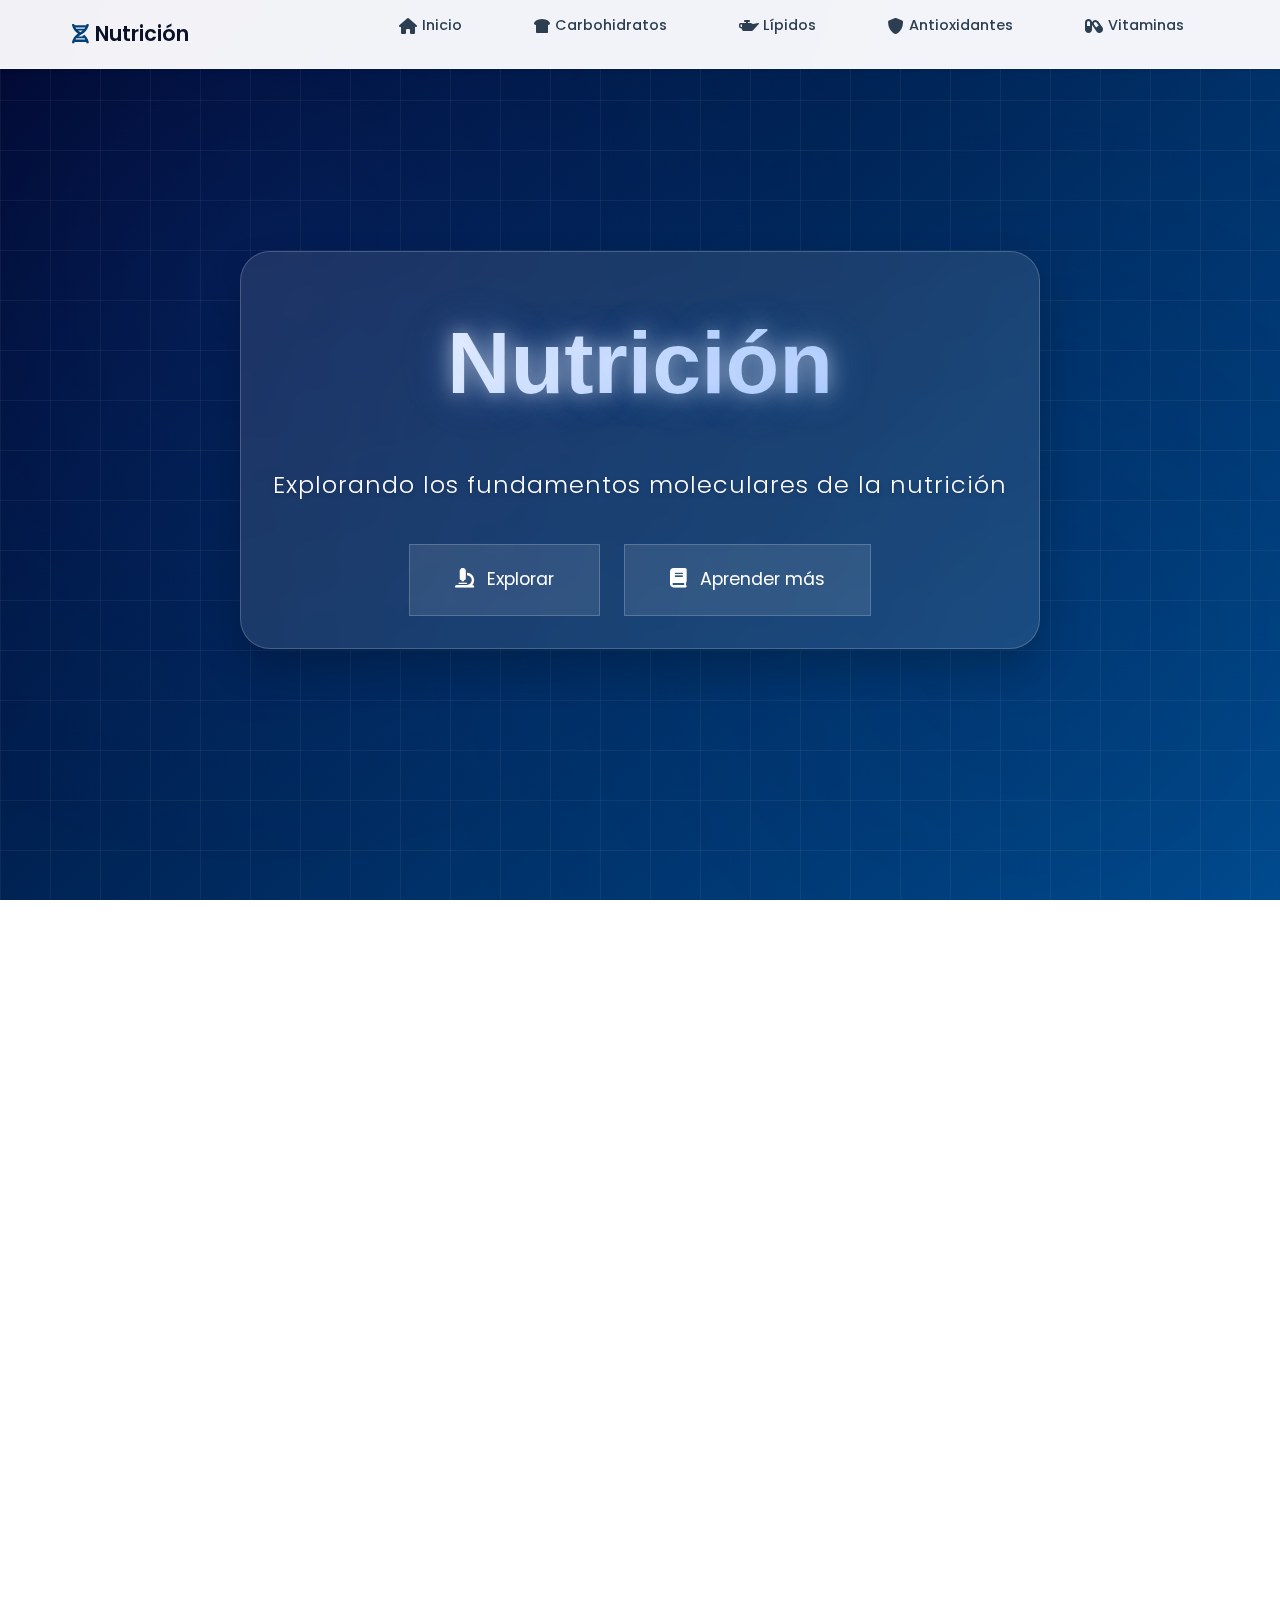
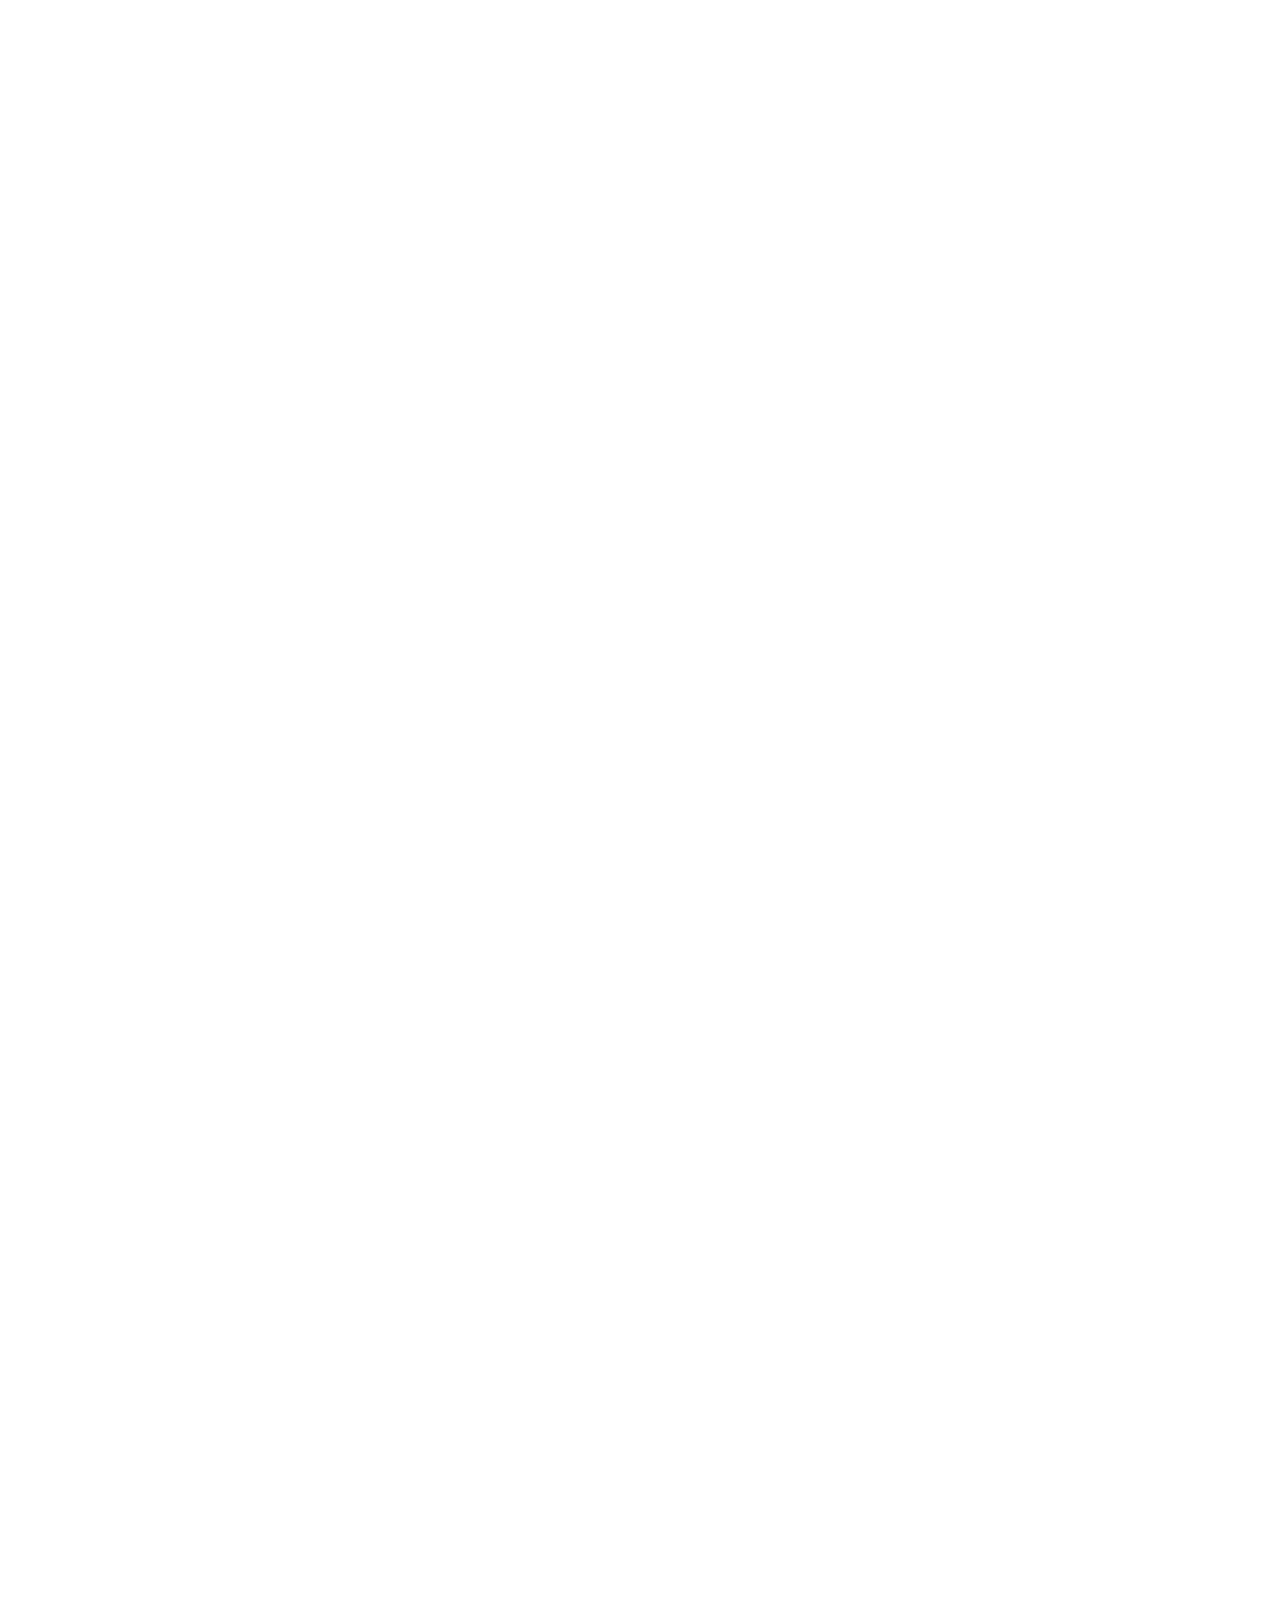
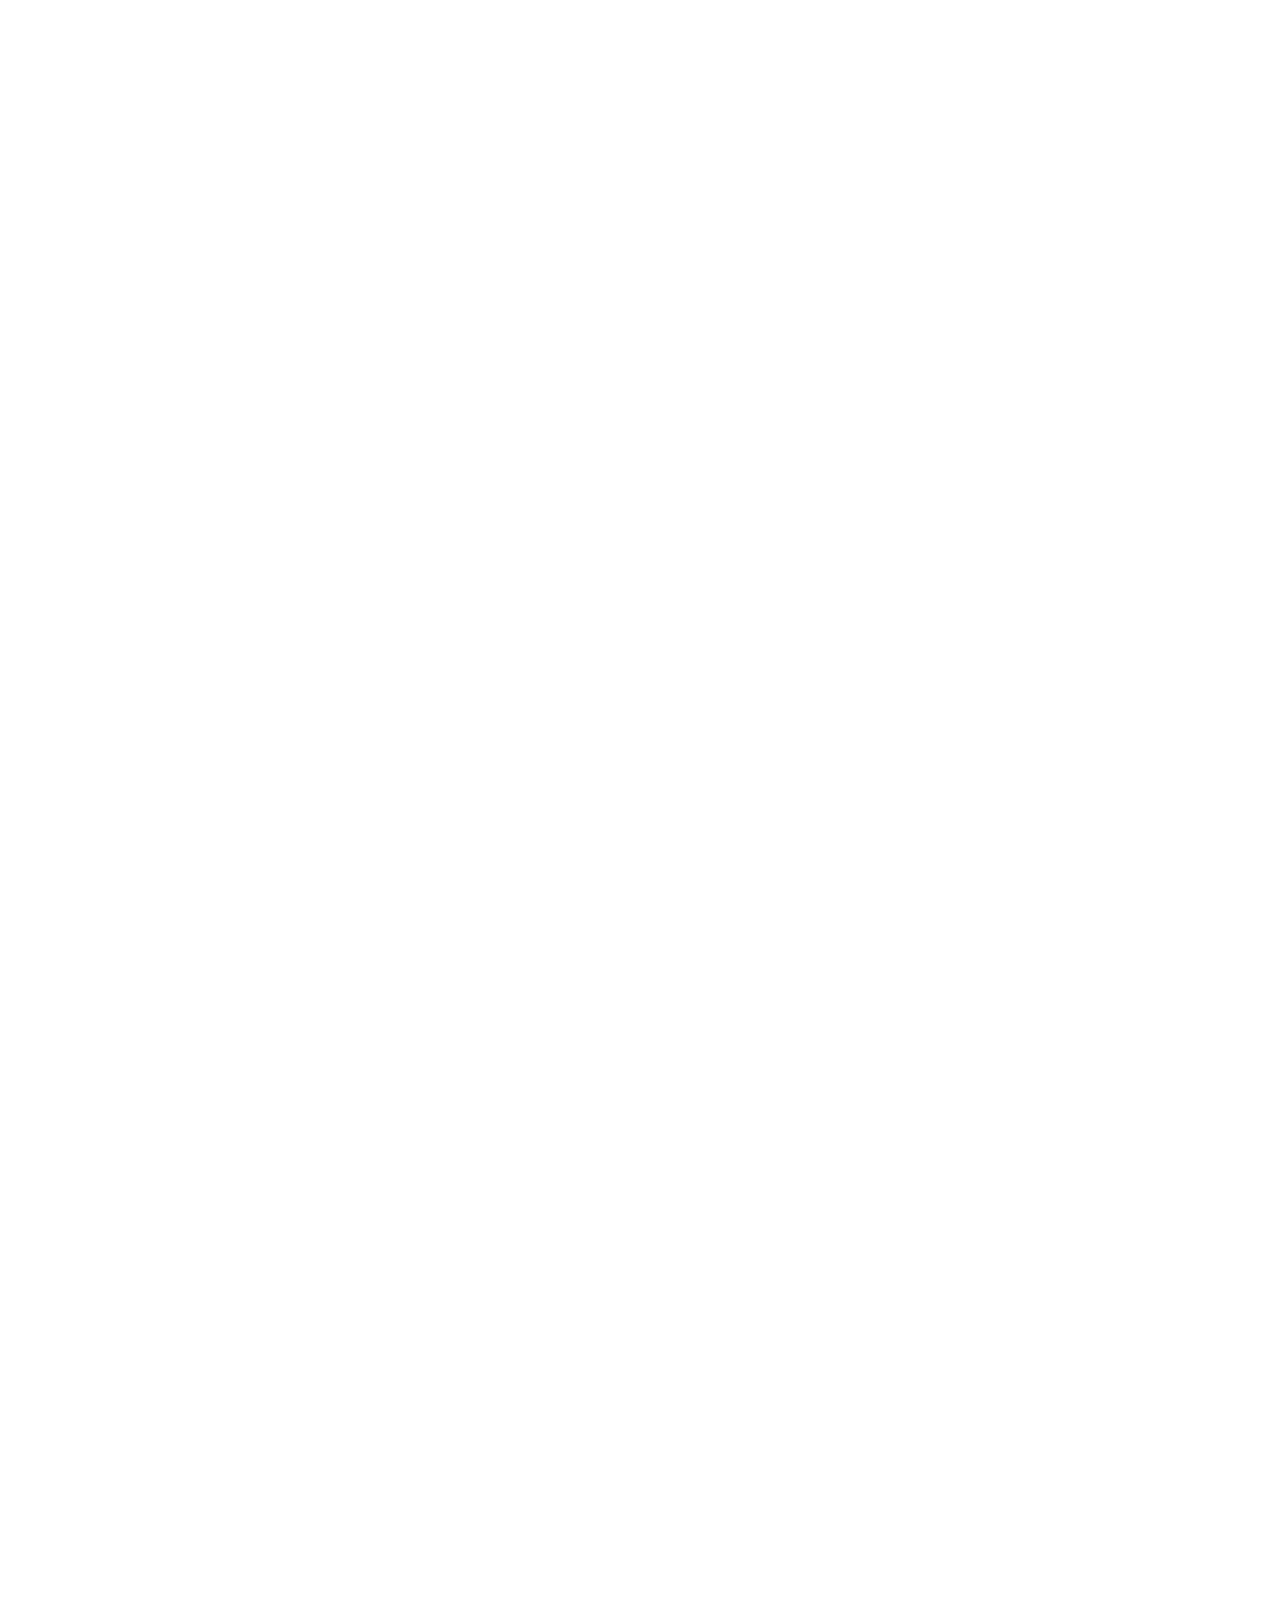
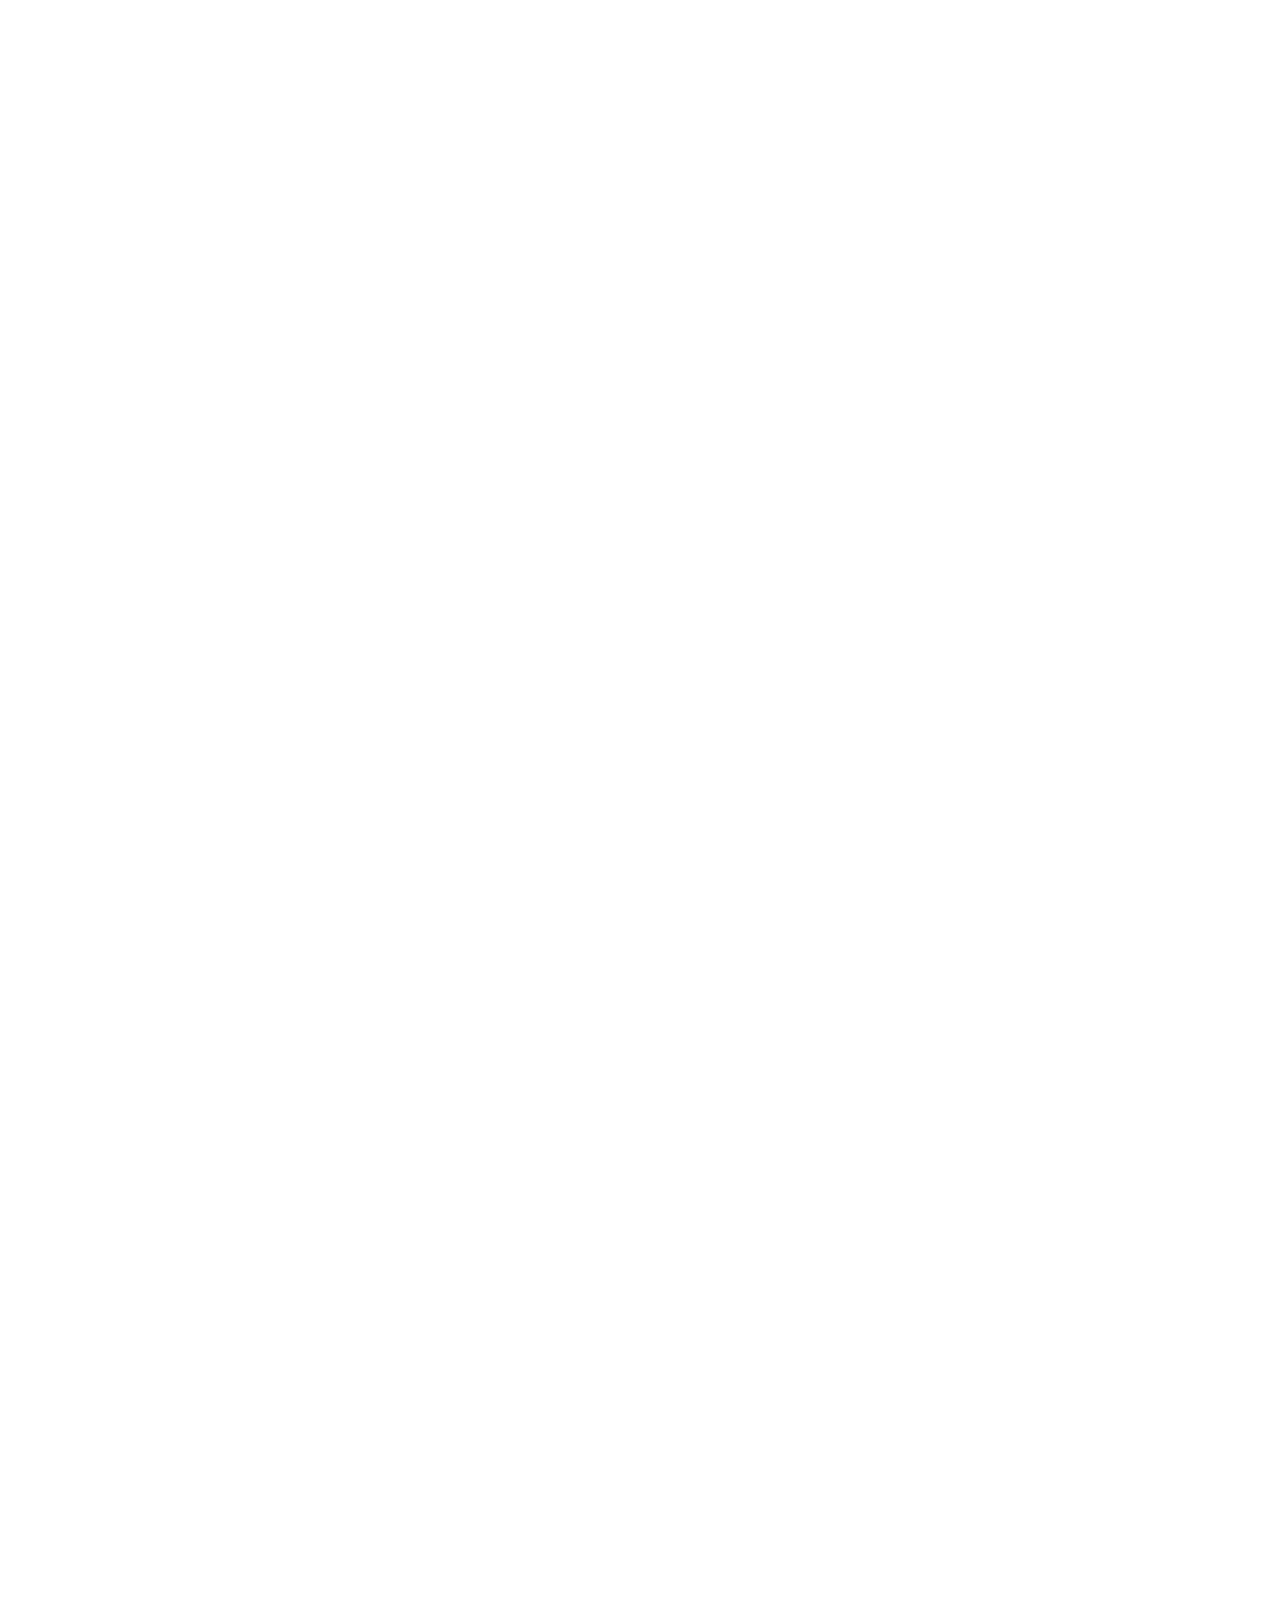
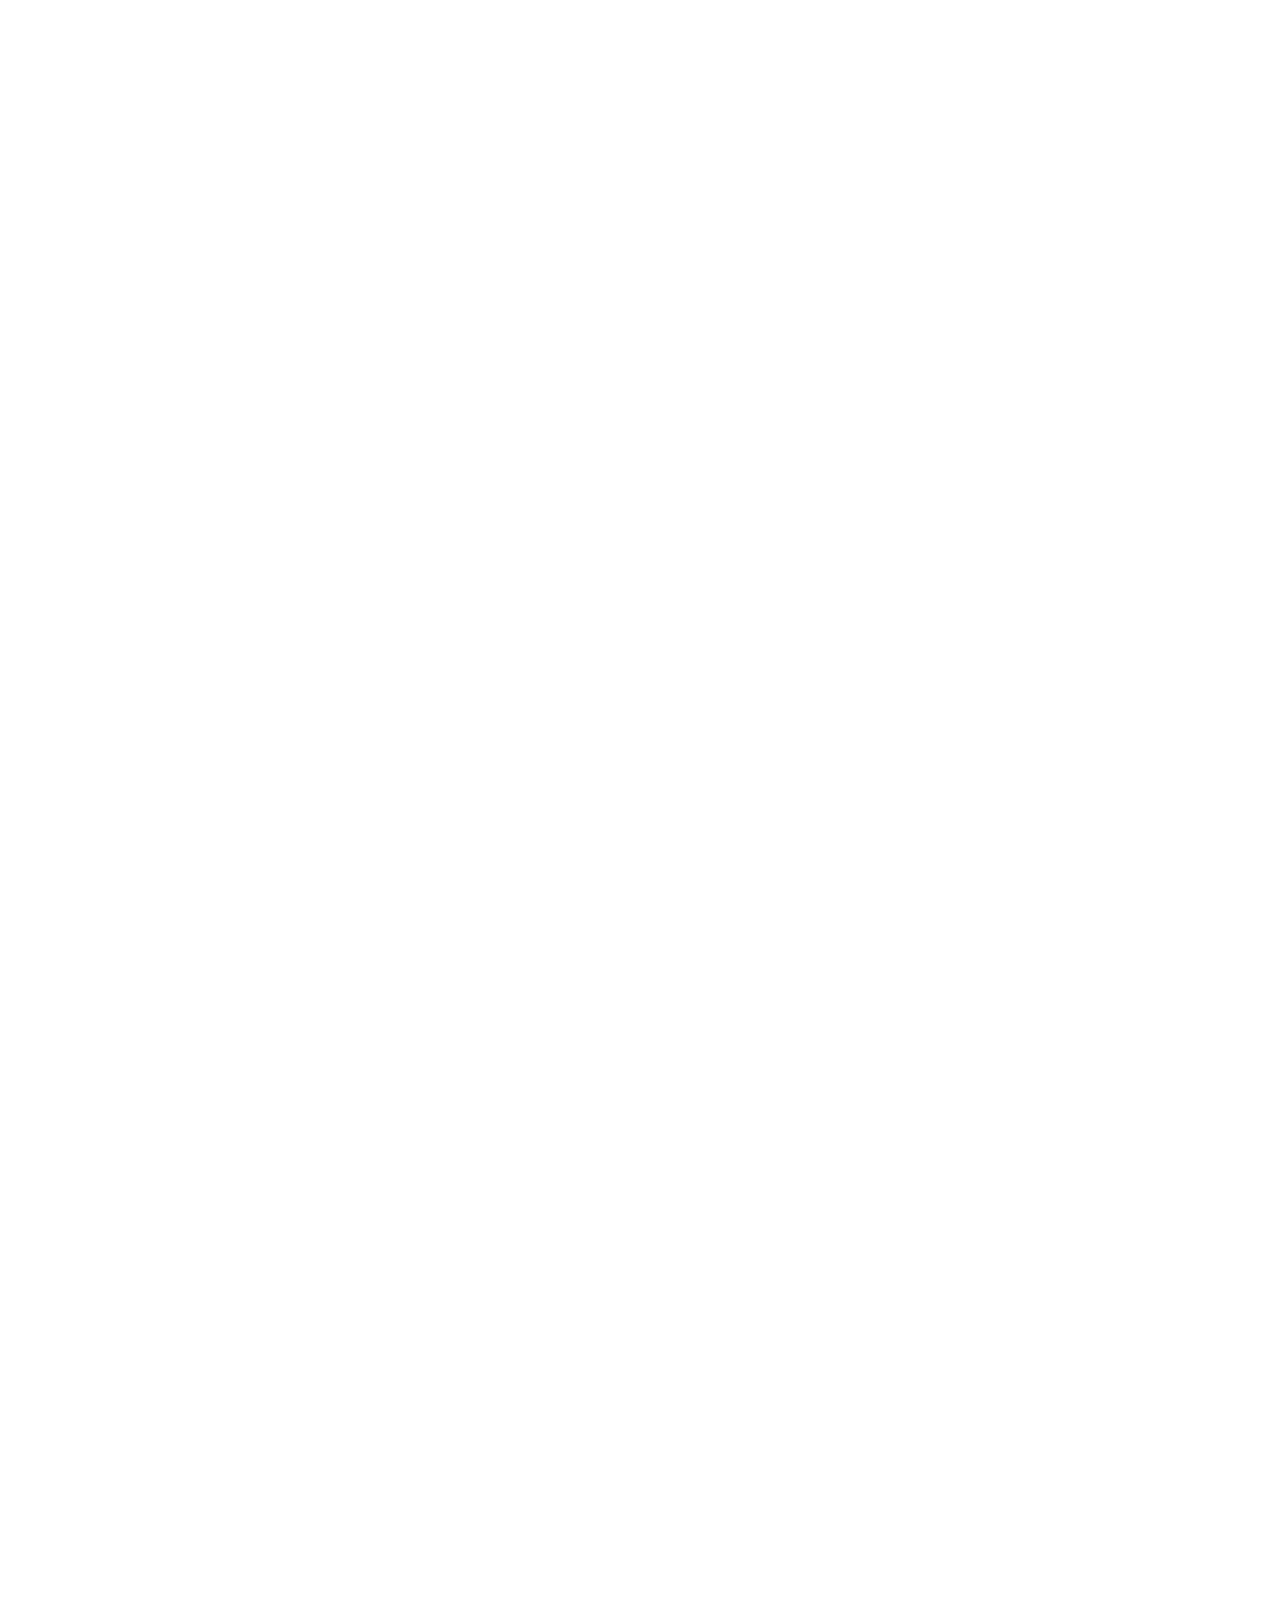
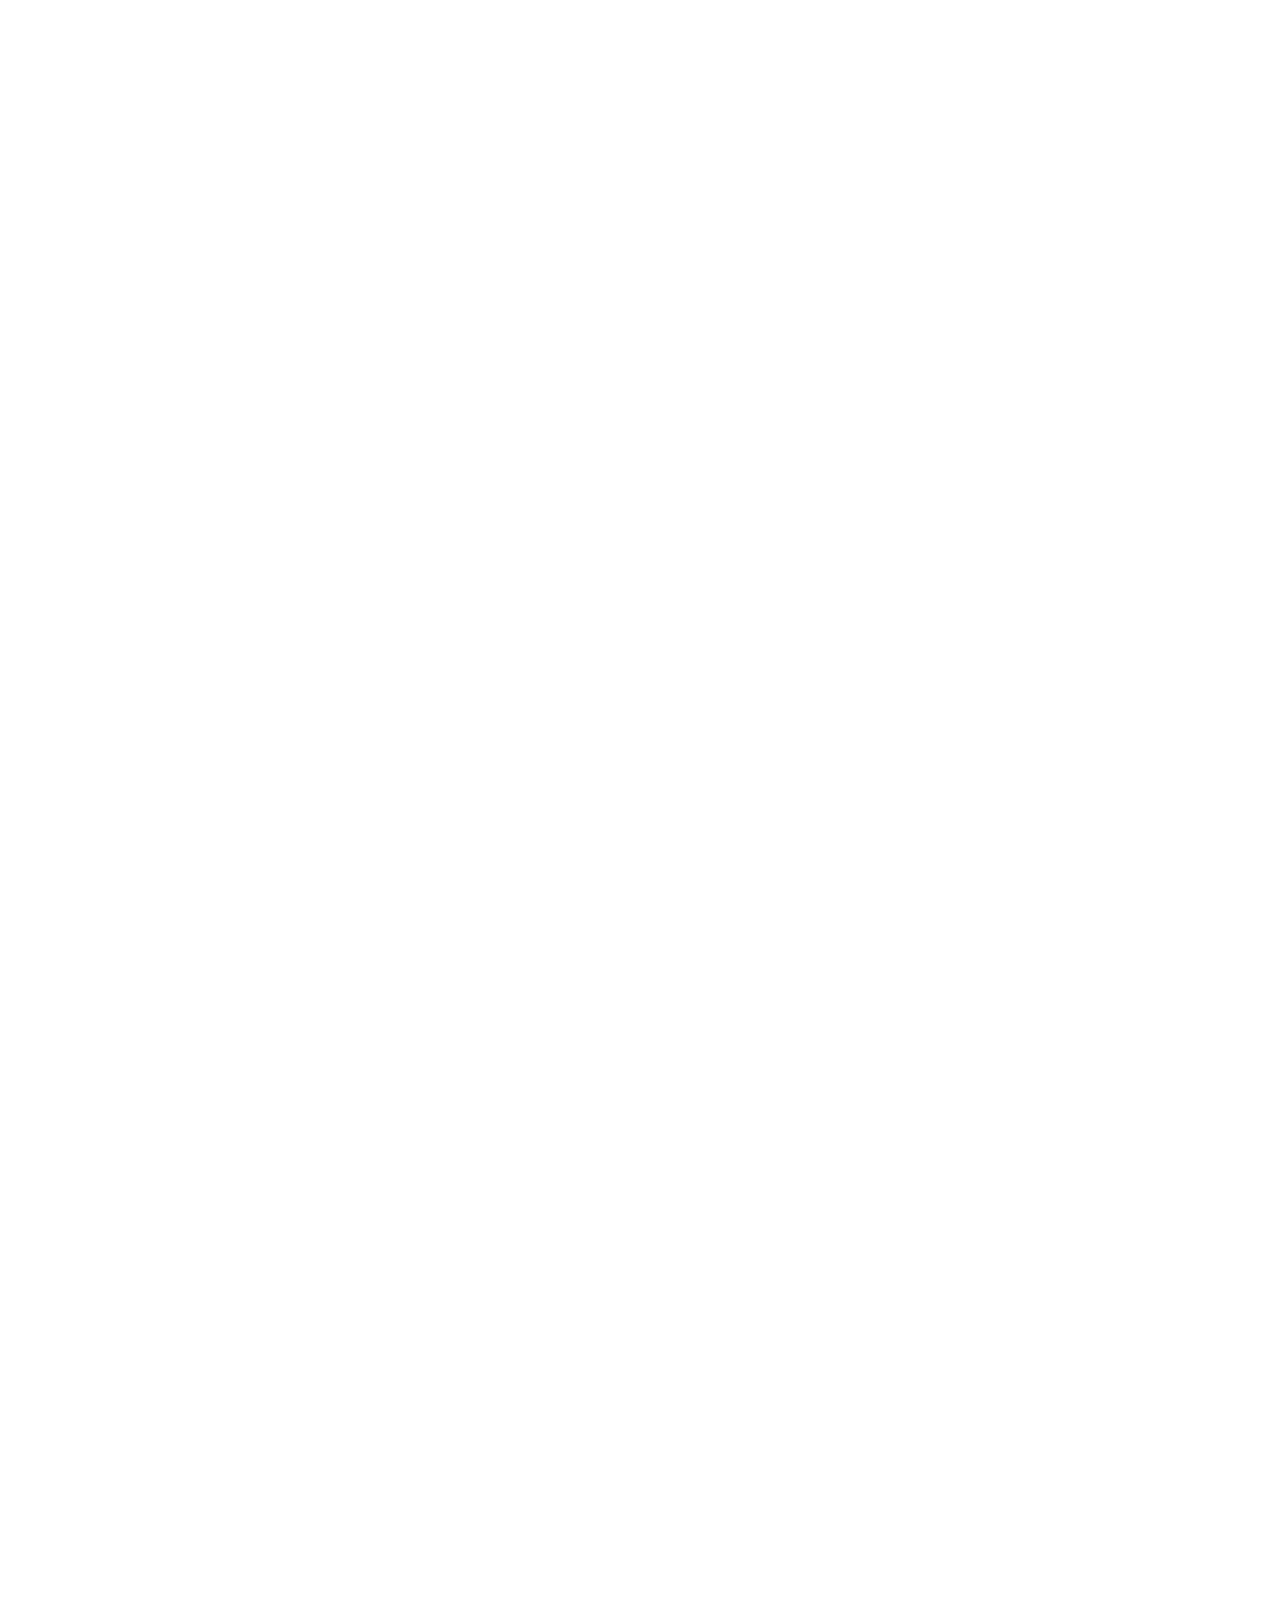
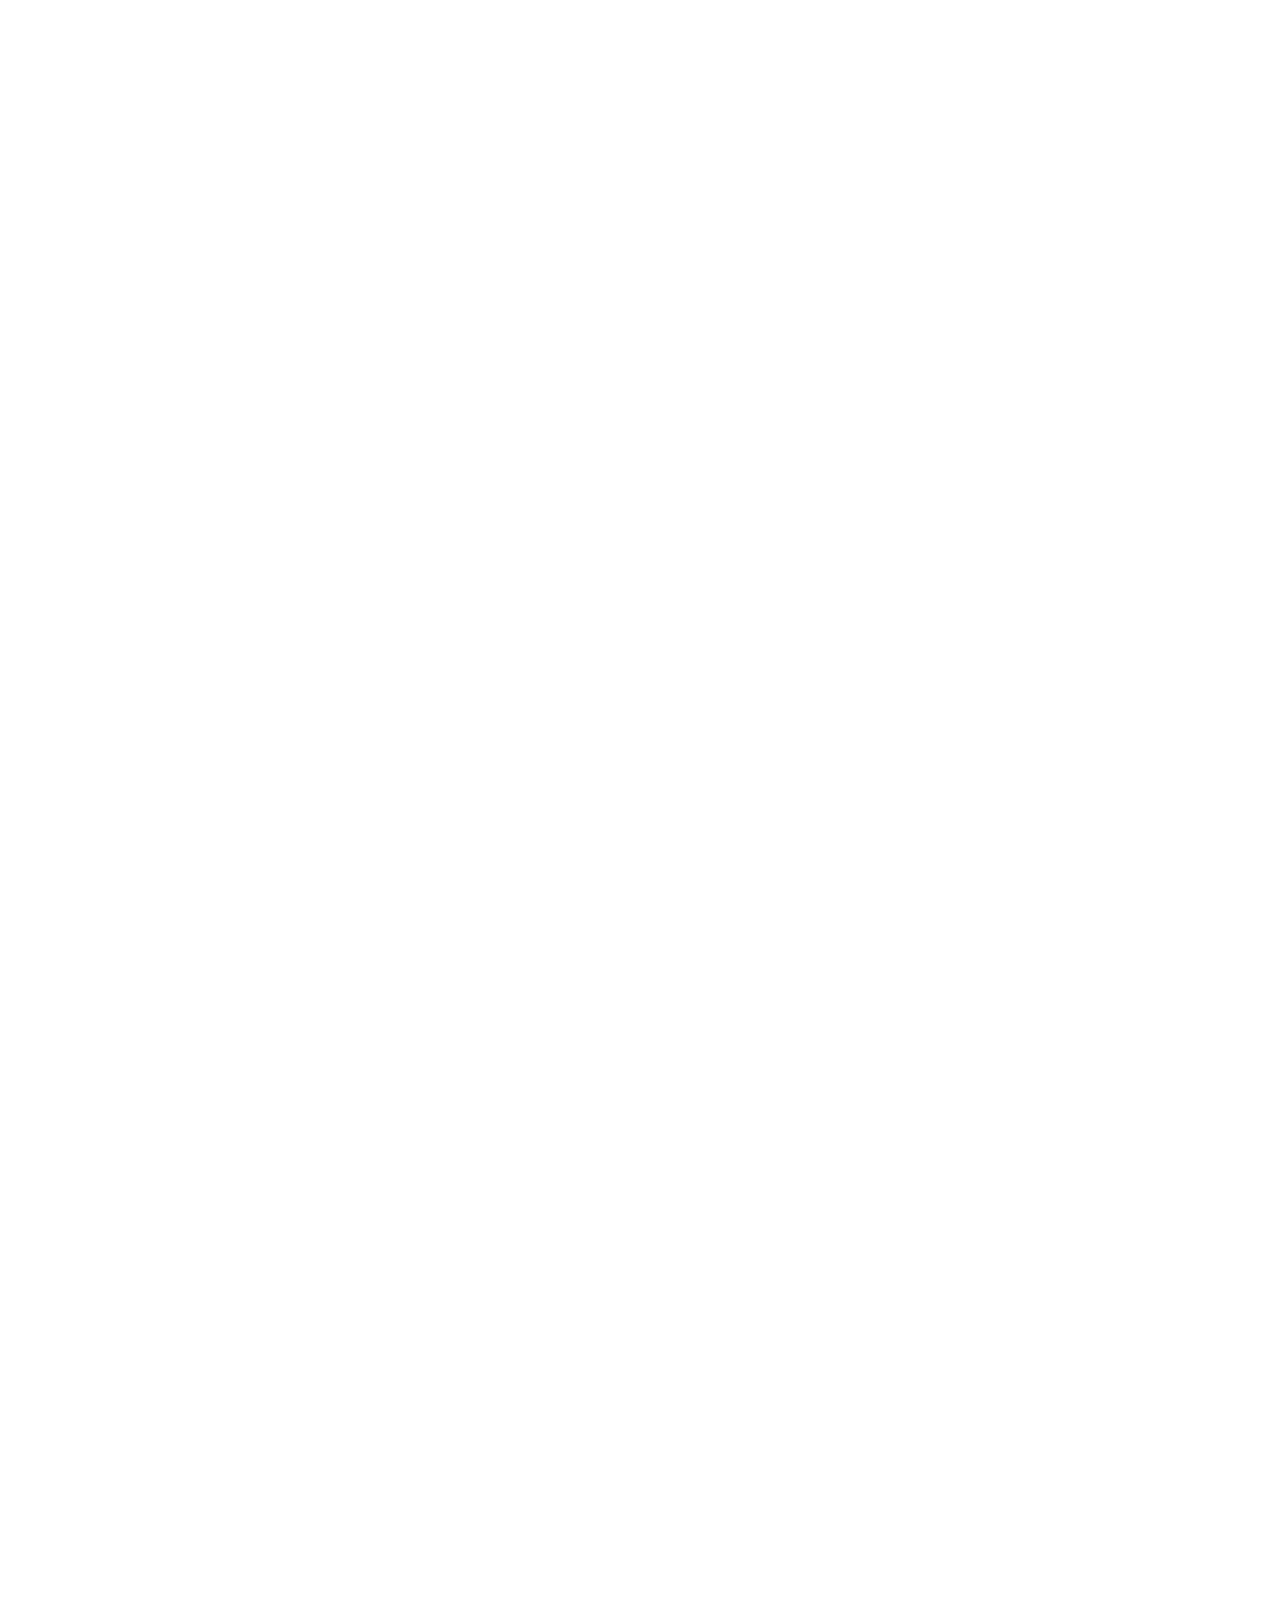
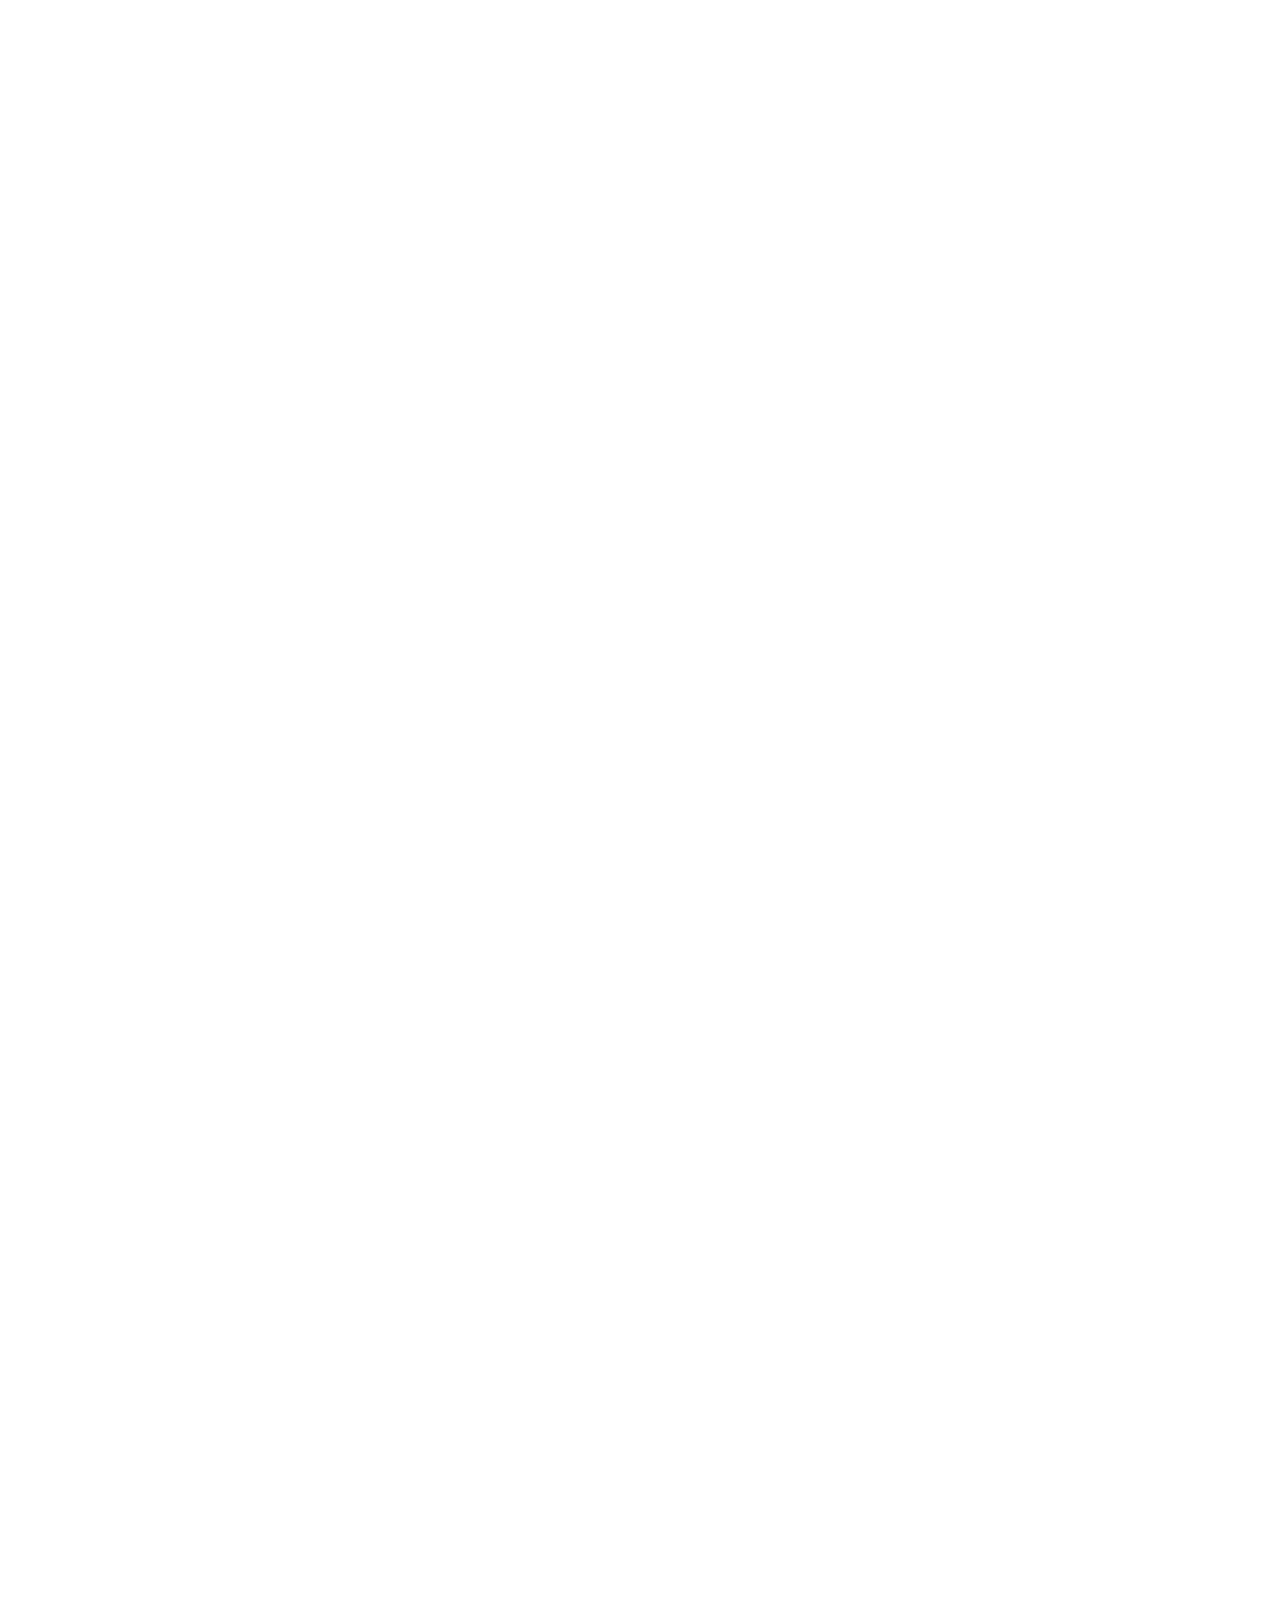
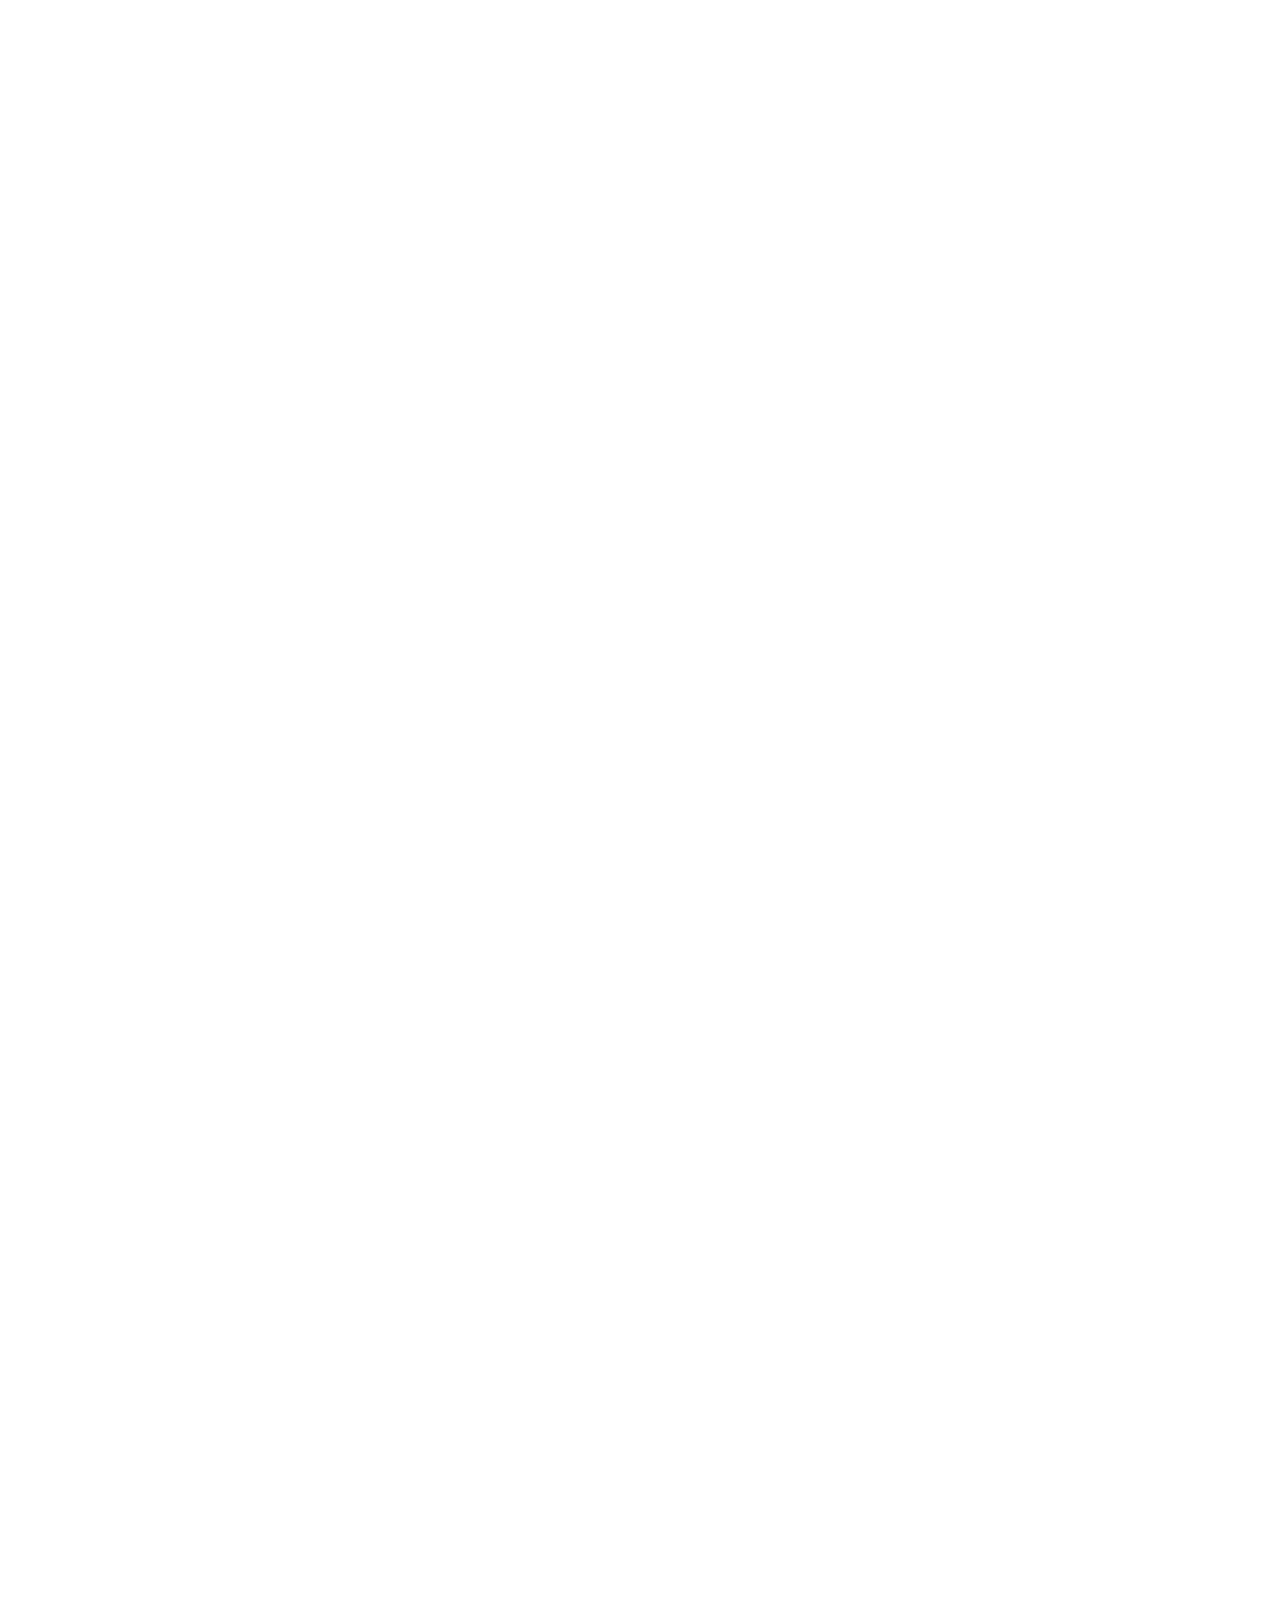
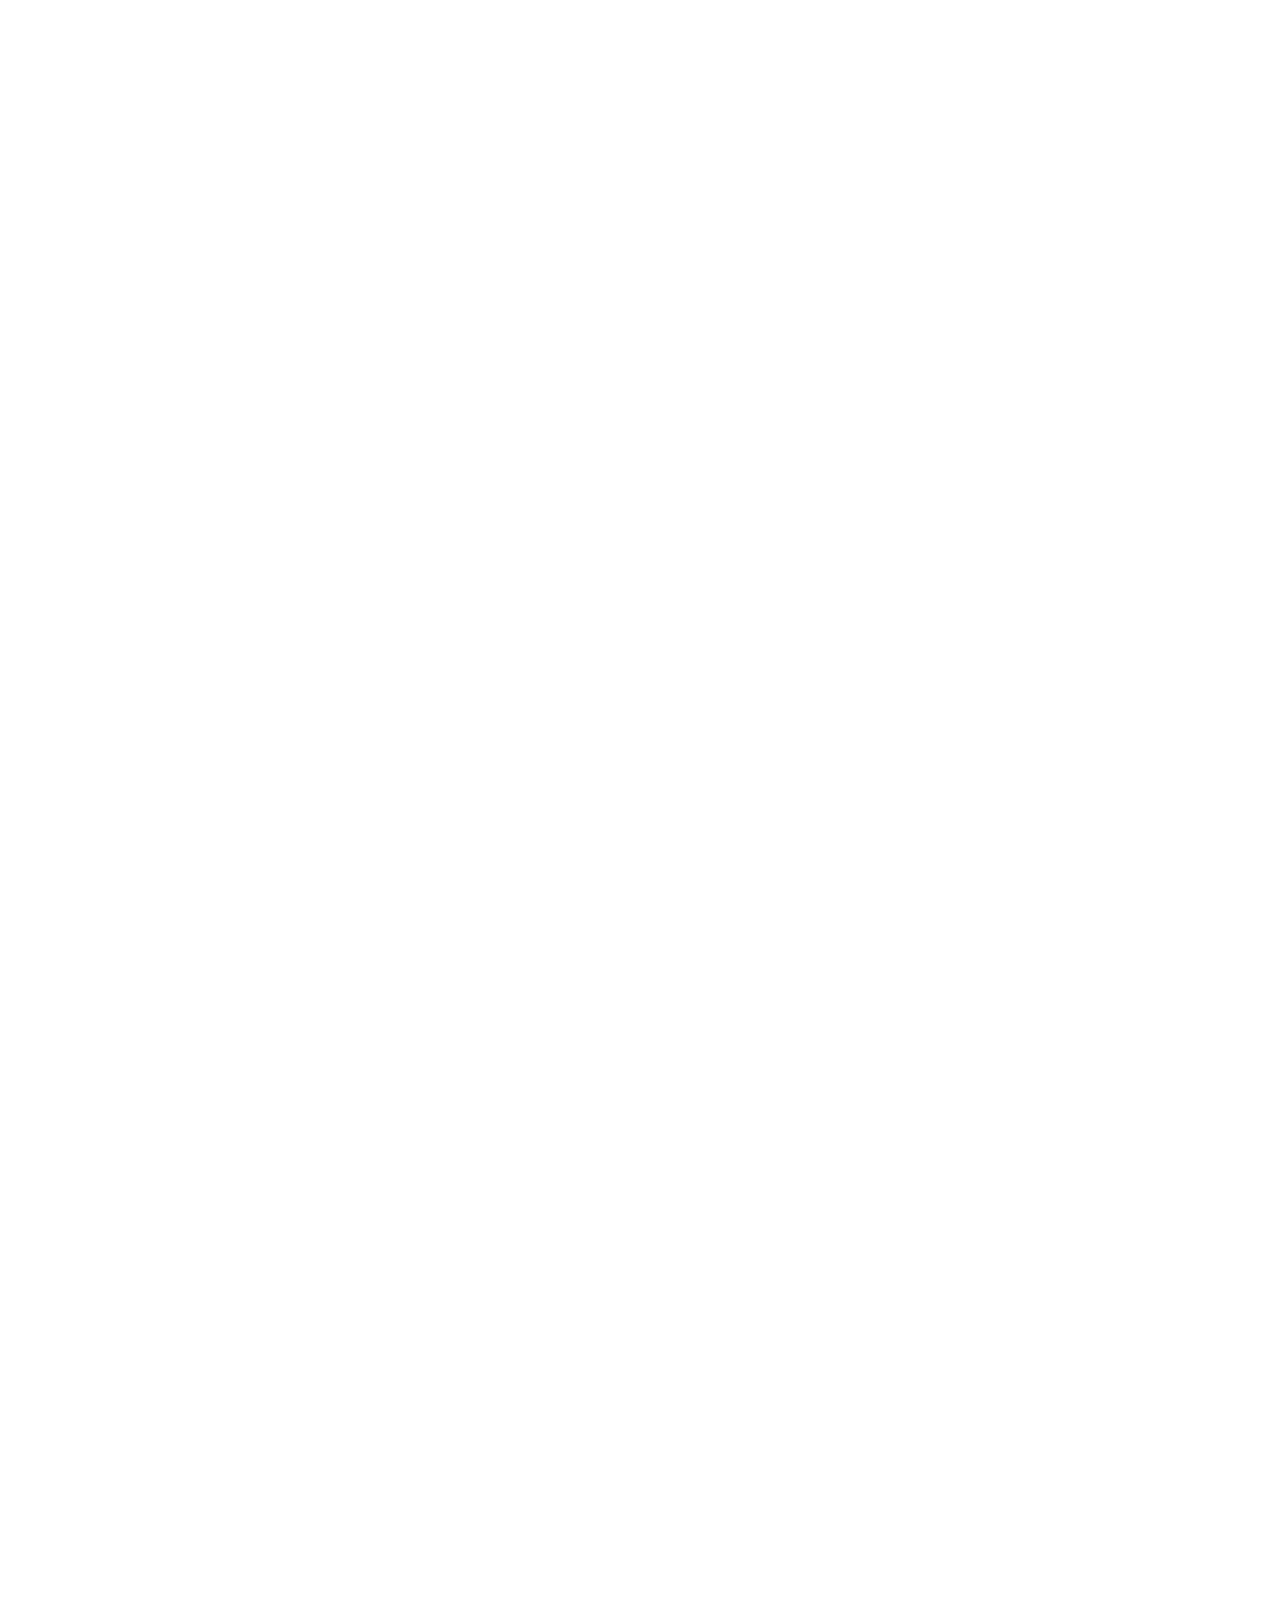
<file: index.html>
<!DOCTYPE html>
<html lang="es">
<head>
    <meta charset="UTF-8">
    <meta name="viewport" content="width=device-width, initial-scale=1.0">
    <title>Nutrición y Metabolismo</title>
    <link rel="stylesheet" href="styles.css">
    <link href="https://fonts.googleapis.com/css2?family=Poppins:wght@300;400;500;600;700&display=swap" rel="stylesheet">
    <link rel="stylesheet" href="https://cdnjs.cloudflare.com/ajax/libs/font-awesome/6.0.0/css/all.min.css">
    <style>
        .footer-content i {
            margin-left: 10px;
            font-size: 20px;
            color: #fff;
            animation: colorChange 3s infinite;
        }

        .fa-github {
            animation-delay: 0s;
        }

        .fa-html5 {
            animation-delay: 1s;
        }

        .fa-css3-alt {
            animation-delay: 2s;
        }

        @keyframes colorChange {
            0% { color: #ffffff; }
            25% { color: #4CAF50; }
            50% { color: #2196F3; }
            75% { color: #f44336; }
            100% { color: #ffffff; }
        }

        .footer-content a {
            text-decoration: none;
        }
    </style>
</head>
<body>
    <nav class="navbar">
        <div class="nav-container">
            <div class="logo">
                <i class="fas fa-dna"></i>
                <span>Nutrición</span>
            </div>
            <ul class="nav-links">
                <li>
                    <a href="#inicio">
                        <i class="fas fa-home"></i>
                        <span>Inicio</span>
                    </a>
                </li>
                <li>
                    <a href="#carbohidratos">
                        <i class="fas fa-bread-slice"></i>
                        <span>Carbohidratos</span>
                    </a>
                </li>
                <li>
                    <a href="#lipidos">
                        <i class="fas fa-oil-can"></i>
                        <span>Lípidos</span>
                    </a>
                </li>
                <li>
                    <a href="#antioxidantes">
                        <i class="fas fa-shield-alt"></i>
                        <span>Antioxidantes</span>
                    </a>
                </li>
                <li>
                    <a href="#vitaminas">
                        <i class="fas fa-capsules"></i>
                        <span>Vitaminas</span>
                    </a>
                </li>
            </ul>
            <div class="nav-toggle">
                <i class="fas fa-bars"></i>
            </div>
        </div>
    </nav>
   

    <header id="inicio" class="hero-section">
        <div class="hero-content">
            <h1 class="neon-title">Nutrición</h1>
            <p class="hero-subtitle">Explorando los fundamentos moleculares de la nutrición</p>
            <div class="hero-buttons">
                <a href="#carbohidratos" class="btn btn-primary">
                    <i class="fas fa-microscope"></i>
                    Explorar
                </a>
                <a href="#contacto" class="btn btn-secondary">
                    <i class="fas fa-book"></i>
                    Aprender más
                </a>
            </div>
        </div>
        <div class="hero-overlay"></div>
    </header>

  
        <section id="bioquimica" class="nutrient-section">
            <h2>Bioquímica de los Alimentos</h2>
            <h1> Introducción </h1> 
            <p>Desde 1973 han tenido lugar numerosos avances tanto técnicos como científicos en los aspectos que se cubren en la tecnología de los alimentos y la química. Durante este tiempo se enriquecieron muchos conceptos clásicos, mientras que surgieron otros. Nacieron los alimentos funcionales, los prebióticos y los probióticos. Se identificaron y aislaron nuevos componentes de los distintos productos de origen vegetal y animal. Algunos estudios sobre toxicidad se revocaron y fueron reemplazados por otros con procedimientos más confiables.

                Se generalizó la producción y aplicación de un mayor número de enzimas comerciales. Se establecieron nuevas recomendaciones para una dieta más saludable. Los diversos métodos de análisis instrumental, cualitativo y cuantitativo se han perfeccionado, y ahora se cuenta con mayor sensibilidad y certeza de los resultados. </p>

        </section>
    

    <section id="carbohidratos" class="nutrient-section">
        <div class="info-card">
            <h3> Carbohidratos</h3>
            <div class="biochem-detail">
                <p>
                    Los carbohidratos entran en la clasificación de macronutrientes, es decir, que
                    nuestro cuerpo no puede producirlos por cuenta propia y debemos obtenerlos
                    mediante una dieta alimentaria, como macronutriente los carbohidratos figuran
                    como una de las principales fuentes que tiene el cuerpo humano para generar
                    calorías o energía, necesarias para llevar a cabo tanto actividades físicas como
                    algunas funciones corporales Principalmente existen tres tipos de carbohidratos que básicamente se
                    dividen entre carbohidratos simples y carbohidratos complejos, y actúan en
                    función de su estructura química, estos son :  </p>
                <ul>
                    <li><strong>Monosacáridos:</strong> Azúcares simples que no pueden descomponerse en moléculas más pequeñas. <a href="bioquimica.html#monosacáridos" class="more-info">Ver más información →</a></li>
                    <li><strong>Disacáridos:</strong> Formados por la unión de dos monosacáridos mediante enlaces glucosídicos. <a href="bioquimica.html#disacáridos" class="more-info">Ver más información →</a></li>
                    <li><strong>Polisacáridos:</strong> Moléculas complejas compuestas por largas cadenas de monosacáridos. <a href="bioquimica.html#polisacáridos" class="more-info">Ver más información →</a></li>
                </ul>
            </div>









                <div class="health-implications">
                    <h4>Implicaciones en la Salud</h4>
                    <ul>
                        <li><strong>Control Glucémico:</strong>
                            <ul>
                                <li>Índice glucémico</li>
                                <li>Carga glucémica</li>
                                <li>Respuesta insulínica</li>
                            </ul>
                        </li>
                        <li><strong>Patologías Relacionadas:</strong>
                            <ul>
                                <li>Diabetes mellitus</li>
                                <li>Intolerancia a la lactosa</li>
                                <li>Enfermedad celíaca</li>
                                <li>Resistencia a la insulina</li>
                            </ul>
                        </li>
                        <li><strong>Recomendaciones Dietéticas:</strong>
                            <ul>
                                <li>Ingesta diaria recomendada: 45-65% del VCT</li>
                                <li>Distribución de comidas</li>
                                <li>Tipos de carbohidratos preferentes</li>
                                <li>Consideraciones especiales:
                                    <ul>
                                        <li>Deportistas</li>
                                        <li>Diabéticos</li>
                                        <li>Embarazadas</li>
                                    </ul>
                                </li>
                            </ul>
                        </li>
                    </ul>
                </div>
            </div>
        </section>

        <section id="lipidos" class="nutrient-section">
            <h2>Lípidos</h2>
            <div class="info-card">
                <p>Los lípidos son un grupo de sustancias insolubles en agua, pero solubles en solventes orgánicos, que incluyen los triglicéridos (comúnmente llamados grasas), fosfolípidos y esteroles.</p>

                <h3>Clasificación de los Lípidos</h3>
                <div class="lipid-classification">
                    <ol>
                        <li><strong>Triglicéridos (grasas y aceites):</strong>
                            <ul>
                                <li>Glicerol</li>
                                <li>Ácidos grasos:
                                    <ul>
                                        <li>Saturados (AGS)</li>
                                        <li>Monoinsaturados (AGM)</li>
                                        <li>Poliinsaturados (AGP):
                                            <ul>
                                                <li>AGP omega-3 (n-3)</li>
                                                <li>AGP omega-6 (n-6)</li>
                                            </ul>
                                        </li>
                                    </ul>
                                </li>
                            </ul>
                        </li>
                        <li><strong>Fosfolípidos</strong> (ej. Lecitina)</li>
                        <li><strong>Esteroles</strong> (ej. Colesterol)</li>
                    </ol>
                </div>

                <div class="lipid-info">
                    <h3>Composición de las Grasas</h3>
                    <p>Las grasas incluyen no sólo las grasas visibles, como la mantequilla, el aceite de oliva o la grasa visible de la carne, sino también las grasas invisibles que contienen la leche, los frutos secos o los pescados. Las grasas son mezclas de triglicéridos, formados por 3 moléculas de ácidos grasos y una de glicerol y las diferencias entre ellas dependen fundamentalmente de su diferente composición en ácidos grasos que, a su vez, se diferencian por el número de átomos de carbono y de dobles enlaces.</p>
                </div>

                <div class="fatty-acids">
                    <h3>Ácidos grasos</h3>
                    <p>Hay tres tipos principales de ácidos grasos:</p>
                    <ol>
                        <li><strong>Ácidos grasos saturados (AGS).</strong> 
                            <p>Sólo tienen enlaces sencillos entre átomos de carbono adyacentes; no contienen dobles enlaces, lo que les confiere una gran estabilidad y la característica de ser sólidos a temperatura ambiente. Los AGS predominan en los alimentos de origen animal, aunque también se encuentran en grandes cantidades en algunos alimentos de origen vegetal como los aceites de coco, palma y palmiste, también llamados aceites tropicales. El ácido esteárico (C18:0) es un ejemplo de AGS.</p>
                        </li>
                        <li><strong>Ácidos grasos poliinsaturados (AGP)</strong>
                            <p>Con dos o más dobles enlaces que pueden reaccionar con el oxígeno del aire aumentando la posibilidad de enranciamiento de la grasa. Los pescados y algunos alimentos de origen vegetal, como los aceites vegetales, líquidos a temperatura ambiente, son especialmente ricos en AGP. El ácido linoleico (C18:2) se encuentra en cantidades apreciables en el aceite de girasol.</p>
                        </li>
                    </ol>
                </div>

                <div class="reference">
                    <p><em>Ángeles Carbajal Azcona. Departamento de Nutrición. Facultad de Farmacia. Universidad Complutense de Madrid</em></p>
                    <p><a href="https://www.ucm.es/nutricioncarbajal/" target="_blank">https://www.ucm.es/nutricioncarbajal/</a></p>
                </div>
            </div>
        </section>

        <section id="antioxidantes" class="nutrient-section">
            <h2>Antioxidantes </h2>
            <div class="info-card">
                <h3>Mecanismos Moleculares y Sistemas de Protección</h3>

                <div class="biochem-detail">
                    <h4>1. Regulación Transcripcional Antioxidante</h4>
                    <ul>
                        <li><strong>Vía Nrf2-Keap1:</strong>
                            <ul>
                                <li>Estructura y función:
                                    <ul>
                                        <li>Nrf2: Factor de transcripción básico-leucina</li>
                                        <li>Keap1: Proteína represora con sensores redox</li>
                                        <li>Dominios funcionales de Nrf2:
                                            <ul>
                                                <li>Neh1: Unión al ADN</li>
                                                <li>Neh2: Interacción con Keap1</li>
                                                <li>Neh3-5: Activación transcripcional</li>
                                            </ul>
                                        </li>
                                    </ul>
                                </li>
                                <li>Mecanismo de activación:
                                    <ul>
                                        <li>Estado basal: Degradación proteasomal de Nrf2</li>
                                        <li>Estrés oxidativo:
                                            <ul>
                                                <li>Modificación de cisteínas en Keap1</li>
                                                <li>Estabilización de Nrf2</li>
                                                <li>Translocación nuclear</li>
                                                <li>Heterodimerización con proteínas Maf</li>
                                            </ul>
                                        </li>
                                    </ul>
                                </li>
                                <li>Genes diana:
                                    <ul>
                                        <li>Enzimas de fase II:
                                            <ul>
                                                <li>NQO1 (NAD(P)H quinona oxidorreductasa 1)</li>
                                                <li>GST (Glutatión S-transferasa)</li>
                                                <li>UGT (UDP-glucuronosiltransferasa)</li>
                                            </ul>
                                        </li>
                                        <li>Enzimas antioxidantes:
                                            <ul>
                                                <li>HO-1 (Hemo oxigenasa-1)</li>
                                                <li>γ-GCS (γ-glutamilcisteína sintetasa)</li>
                                                <li>Tiorredoxina</li>
                                                <li>Peroxirredoxina</li>
                                            </ul>
                                        </li>
                                    </ul>
                                </li>
                            </ul>
                        </li>
                    </ul>

                    <h4>2. Sistemas de Reparación Molecular</h4>
                    <ul>
                        <li><strong>Reparación del ADN:</strong>
                            <ul>
                                <li>Daño oxidativo al ADN:
                                    <ul>
                                        <li>8-oxoguanina (8-oxoG)</li>
                                        <li>Timina glicol</li>
                                        <li>Sitios abásicos</li>
                                    </ul>
                                </li>
                                <li>Mecanismos de reparación:
                                    <ul>
                                        <li>BER (Reparación por escisión de bases):
                                            <ul>
                                                <li>8-oxoguanina glicosilasa (OGG1)</li>
                                                <li>AP endonucleasas (APE1)</li>
                                                <li>ADN polimerasa β</li>
                                                <li>ADN ligasa III</li>
                                            </ul>
                                        </li>
                                        <li>NER (Reparación por escisión de nucleótidos):
                                            <ul>
                                                <li>Reconocimiento de lesiones voluminosas</li>
                                                <li>Complejos XPC-RAD23B</li>
                                                <li>TFIIH y helicasas XPB/XPD</li>
                                            </ul>
                                        </li>
                                    </ul>
                                </li>
                            </ul>
                        </li>
                        <li><strong>Reparación de Proteínas:</strong>
                            <ul>
                                <li>Sistemas enzimáticos:
                                    <ul>
                                        <li>Metionina sulfóxido reductasas (Msr):
                                            <ul>
                                                <li>MsrA: Repara Met-S-SO</li>
                                                <li>MsrB: Repara Met-R-SO</li>
                                                <li>Dependientes de tiorredoxina</li>
                                            </ul>
                                        </li>
                                        <li>Sistemas de chaperonas:
                                            <ul>
                                                <li>HSP70: Plegamiento de novo</li>
                                                <li>HSP90: Estabilización proteica</li>
                                                <li>Pequeñas HSP: Prevención de agregación</li>
                                            </ul>
                                        </li>
                                    </ul>
                                </li>
                                <li>Sistemas de degradación:
                                    <ul>
                                        <li>Sistema ubiquitina-proteasoma:
                                            <ul>
                                                <li>Reconocimiento de proteínas oxidadas</li>
                                                <li>Ubiquitinación</li>
                                                <li>Degradación proteasomal</li>
                                            </ul>
                                        </li>
                                        <li>Autofagia:
                                            <ul>
                                                <li>Mitofagia selectiva</li>
                                                <li>Eliminación de agregados proteicos</li>
                                                <li>Reciclaje de componentes celulares</li>
                                            </ul>
                                        </li>
                                    </ul>
                                </li>
                            </ul>
                        </li>
                    </ul>

                    <h4>3. Sistema Antioxidante Enzimático</h4>
                    <ul>
                        <li><strong>Superóxido Dismutasa (SOD):</strong>
                            <ul>
                                <li>Isoformas:
                                    <ul>
                                        <li>SOD1 (Cu/Zn-SOD): Citosólica</li>
                                        <li>SOD2 (Mn-SOD): Mitocondrial</li>
                                        <li>SOD3 (EC-SOD): Extracelular</li>
                                    </ul>
                                </li>
                                <li>Mecanismo catalítico:
                                    <ul>
                                        <li>Dismutación del superóxido</li>
                                        <li>Ciclo redox del metal</li>
                                        <li>Velocidad limitada por difusión</li>
                                    </ul>
                                </li>
                            </ul>
                        </li>
                        <li><strong>Catalasa:</strong>
                            <ul>
                                <li>Estructura:
                                    <ul>
                                        <li>Tetramérica con grupo hemo</li>
                                        <li>Canal de acceso al sitio activo</li>
                                        <li>NADPH como cofactor</li>
                                    </ul>
                                </li>
                                <li>Actividad enzimática:
                                    <ul>
                                        <li>Descomposición de H₂O₂</li>
                                        <li>Actividad peroxidática</li>
                                        <li>Regulación alostérica</li>
                                    </ul>
                                </li>
                            </ul>
                        </li>
                        <li><strong>Sistema Glutatión:</strong>
                            <ul>
                                <li>Glutatión peroxidasa (GPx):
                                    <ul>
                                        <li>Isoformas selenio-dependientes</li>
                                        <li>Especificidad de sustrato</li>
                                        <li>Acoplamiento con GR</li>
                                    </ul>
                                </li>
                                <li>Glutatión reductasa (GR):
                                    <ul>
                                        <li>Regeneración de GSH</li>
                                        <li>Dependiente de NADPH</li>
                                        <li>Regulación redox</li>
                                    </ul>
                                </li>
                            </ul>
                        </li>
                    </ul>

                    <h4>4. Antioxidantes No Enzimáticos</h4>
                    <ul>
                        <li><strong>Glutatión (GSH):</strong>
                            <ul>
                                <li>Funciones:
                                    <ul>
                                        <li>Tampón redox celular</li>
                                        <li>Conjugación de xenobióticos</li>
                                        <li>Regeneración de vitamina C y E</li>
                                    </ul>
                                </li>
                                <li>Homeostasis:
                                    <ul>
                                        <li>Síntesis de novo</li>
                                        <li>Ciclo del γ-glutamilo</li>
                                        <li>Transporte interorgánico</li>
                                    </ul>
                                </li>
                            </ul>
                        </li>
                        <li><strong>Ácido úrico:</strong>
                            <ul>
                                <li>Capacidad antioxidante:
                                    <ul>
                                        <li>Secuestro de radicales</li>
                                        <li>Quelación de metales</li>
                                        <li>Protección de biomoléculas</li>
                                    </ul>
                                </li>
                            </ul>
                        </li>
                    </ul>

                    <div class="formula-content">
                        <h4>5. Reacciones Fundamentales</h4>
                        <p class="formula">O₂•⁻ + O₂•⁻ + 2H⁺ → H₂O₂ + O₂ (SOD)</p>
                        <p class="formula">2H₂O₂ → 2H₂O + O₂ (Catalasa)</p>
                        <p class="formula">ROOH + 2GSH → ROH + GSSG + H₂O (GPx)</p>
                        <p class="formula">GSSG + NADPH + H⁺ → 2GSH + NADP⁺ (GR)</p>
                    </div>
                </div>
            </div>
        </section>

        <section id="antioxidantes-radicales" class="nutrient-section">
            <h2>Antioxidantes y Radicales Libres</h2>
            <div class="info-card">
                <h3>Fundamentos y Mecanismos de Acción</h3>

                <div class="biochem-detail">
                    <h4>1. Radicales Libres</h4>
                    <ul>
                        <li><strong>Definición:</strong>
                            <ul>
                                <li>Especies químicas con electrones desapareados</li>
                                <li>Alta reactividad química</li>
                                <li>Vida media corta</li>
                                <li>Capacidad de iniciar reacciones en cadena</li>
                            </ul>
                        </li>
                        <li><strong>Tipos principales:</strong>
                            <ul>
                                <li>Especies reactivas de oxígeno (ROS):
                                    <ul>
                                        <li>Anión superóxido (O₂•⁻)</li>
                                        <li>Radical hidroxilo (OH•)</li>
                                        <li>Peróxido de hidrógeno (H₂O₂)</li>
                                        <li>Oxígeno singlete (¹O₂)</li>
                                    </ul>
                                </li>
                                <li>Especies reactivas de nitrógeno (RNS):
                                    <ul>
                                        <li>Óxido nítrico (NO•)</li>
                                        <li>Peroxinitrito (ONOO⁻)</li>
                                    </ul>
                                </li>
                            </ul>
                        </li>
                        <li><strong>Fuentes de generación:</strong>
                            <ul>
                                <li>Endógenas:
                                    <ul>
                                        <li>Cadena respiratoria mitocondrial</li>
                                        <li>Metabolismo del citocromo P450</li>
                                        <li>Respuesta inflamatoria</li>
                                        <li>Ejercicio intenso</li>
                                    </ul>
                                </li>
                                <li>Exógenas:
                                    <ul>
                                        <li>Radiación UV</li>
                                        <li>Contaminación ambiental</li>
                                        <li>Tabaco</li>
                                        <li>Pesticidas</li>
                                        <li>Ozono</li>
                                    </ul>
                                </li>
                            </ul>
                        </li>
                        <li><strong>Efectos biológicos:</strong>
                            <ul>
                                <li>Daño oxidativo a:
                                    <ul>
                                        <li>Lípidos (peroxidación lipídica)</li>
                                        <li>Proteínas (carbonilación)</li>
                                        <li>ADN (mutaciones)</li>
                                        <li>Carbohidratos</li>
                                    </ul>
                                </li>
                                <li>Consecuencias patológicas:
                                    <ul>
                                        <li>Envejecimiento celular</li>
                                        <li>Enfermedades degenerativas</li>
                                        <li>Cáncer</li>
                                        <li>Enfermedades cardiovasculares</li>
                                    </ul>
                                </li>
                            </ul>
                        </li>
                    </ul>

                    <h4>2. Sistema Antioxidante</h4>
                    <ul>
                        <li><strong>Antioxidantes enzimáticos:</strong>
                            <ul>
                                <li>Superóxido dismutasa (SOD):
                                    <ul>
                                        <li>Función: Dismutación del O₂•⁻</li>
                                        <li>Isoformas: Cu/Zn-SOD, Mn-SOD, EC-SOD</li>
                                        <li>Localización específica celular</li>
                                    </ul>
                                </li>
                                <li>Catalasa:
                                    <ul>
                                        <li>Función: Descomposición de H₂O₂</li>
                                        <li>Localización: Peroxisomas</li>
                                        <li>Alta eficiencia catalítica</li>
                                    </ul>
                                </li>
                                <li>Sistema glutatión:
                                    <ul>
                                        <li>Glutatión peroxidasa (GPx)</li>
                                        <li>Glutatión reductasa (GR)</li>
                                        <li>Glutatión S-transferasa (GST)</li>
                                    </ul>
                                </li>
                            </ul>
                        </li>
                        <li><strong>Antioxidantes no enzimáticos:</strong>
                            <ul>
                                <li>Endógenos:
                                    <ul>
                                        <li>Glutatión (GSH)</li>
                                        <li>Ácido úrico</li>
                                        <li>Coenzima Q10</li>
                                        <li>Melatonina</li>
                                    </ul>
                                </li>
                                <li>Exógenos (dietéticos):
                                    <ul>
                                        <li>Vitaminas:
                                            <ul>
                                                <li>Vitamina C (ácido ascórbico)</li>
                                                <li>Vitamina E (tocoferoles)</li>
                                                <li>Vitamina A (carotenoides)</li>
                                            </ul>
                                        </li>
                                        <li>Polifenoles:
                                            <ul>
                                                <li>Flavonoides</li>
                                                <li>Antocianinas</li>
                                                <li>Resveratrol</li>
                                            </ul>
                                        </li>
                                        <li>Minerales:
                                            <ul>
                                                <li>Selenio</li>
                                                <li>Zinc</li>
                                                <li>Cobre</li>
                                            </ul>
                                        </li>
                                    </ul>
                                </li>
                            </ul>
                        </li>
                    </ul>

                    <h4>3. Mecanismos de Acción Antioxidante</h4>
                    <ul>
                        <li><strong>Prevención:</strong>
                            <ul>
                                <li>Quelación de metales de transición</li>
                                <li>Inhibición de enzimas oxidantes</li>
                                <li>Absorción de radiación UV</li>
                            </ul>
                        </li>
                        <li><strong>Interceptación:</strong>
                            <ul>
                                <li>Captura de radicales libres</li>
                                <li>Transferencia de electrones</li>
                                <li>Donación de hidrógeno</li>
                            </ul>
                        </li>
                        <li><strong>Reparación:</strong>
                            <ul>
                                <li>Reparación de ADN oxidado</li>
                                <li>Regeneración de antioxidantes</li>
                                <li>Eliminación de moléculas dañadas</li>
                            </ul>
                        </li>
                    </ul>

                    <div class="formula-content">
                        <h4>4. Reacciones Fundamentales</h4>
                        <p class="formula">O₂•⁻ + O₂•⁻ + 2H⁺ → H₂O₂ + O₂ (SOD)</p>
                        <p class="formula">2H₂O₂ → 2H₂O + O₂ (Catalasa)</p>
                        <p class="formula">ROOH + 2GSH → ROH + GSSG + H₂O (GPx)</p>
                        <p class="formula">GSSG + NADPH + H⁺ → 2GSH + NADP⁺ (GR)</p>
                    </div>
                </div>
            </div>
        </section>

        <section id="vitaminas" class="nutrient-section">
            <h2>Vitaminas</h2>
            <div class="info-card">
                <div class="vitamin-intro">
                    <p>Las vitaminas son nutrientes necesarios para el buen funcionamiento celular del organismo y, a diferencia de algunos minerales, actúan en dosis muy pequeñas. Como nuestro cuerpo no puede fabricarlas por sí mismo, lo nutritivo de los alimentos no se podría aprovechar ya que activan la oxidación de la comida, las operaciones metabólicas y facilitan la utilización y liberación de energía proporcionada a través de los alimentos.</p>
            
                    <p>De esta manera es fácil darse cuenta de la importancia que conlleva este esencial compuesto orgánico para el completo estado de vitalidad celular, lo que conllevaría a un estado de bienestar anatómico y fisiológico de la célula, de allí la necesidad permanente de que este compuesto siempre esté en la dieta o alimentación cotidiana, pues son para nosotros <strong>"LA CHISPA QUE ENCIENDE EL FUEGO"</strong>.</p>
        
                    <p>Cada célula del cuerpo tiene la función de transformar los aminoácidos, minerales y oligoelementos en proteínas, hormonas y enzimas. Algunas vitaminas forman parte de estas enzimas, por lo que resultan indispensables para el funcionamiento corporal. De las 13 vitaminas diferentes que se conocen actualmente, podemos diferenciar dos grupos distintos:<sup><a href="https://www.redalyc.org/pdf/4760/476047388007.pdf" target="_blank" class="reference-link">referencia</a></sup></p>
                </div>

            <div class="vitamin-tables">
                <h3>Clasificación y Propiedades de las Vitaminas</h3>
                <div class="table-container">
                    <h4>Vitaminas Hidrosolubles</h4>
                    <table class="vitamin-table">
                        <thead>
                            <tr>
                                <th>Vitamina</th>
                                <th>Funciones Principales</th>
                                <th>IDR</th>
                                <th>Síntomas de Deficiencia</th>
                                <th>Interacciones</th>
                            </tr>
                        </thead>
                        <tbody>
                            <tr>
                                <td>Vitamina C (Ácido Ascórbico)</td>
                                <td>
                                    <ul>
                                        <li>Síntesis de colágeno</li>
                                        <li>Antioxidante</li>
                                        <li>Absorción de hierro</li>
                                        <li>Función inmune</li>
                                        <li>Cicatrización</li>
                                    </ul>
                                    </td>
                                    <td>
                                        <ul>
                                            <li>Hombres: 90 mg/día</li>
                                            <li>Mujeres: 75 mg/día</li>
                                            <li>Embarazo: 85 mg/día</li>
                                            <li>Lactancia: 120 mg/día</li>
                                        </ul>
                                    </td>
                                    <td>
                                        <ul>
                                            <li>Escorbuto</li>
                                            <li>Cicatrización lenta</li>
                                            <li>Debilidad</li>
                                            <li>Gingivitis</li>
                                            <li>Fatiga</li>
                                        </ul>
                                    </td>
                                    <td>
                                        <ul>
                                            <li>Mejora absorción de hierro</li>
                                            <li>Antagonista con vitamina B12</li>
                                            <li>Sensible al calor y oxidación</li>
                                        </ul>
                                    </td>
                                </tr>
                                <tr>
                                    <td>B1 (Tiamina)</td>
                                    <td>
                                        <ul>
                                            <li>Metabolismo de carbohidratos</li>
                                            <li>Función nerviosa</li>
                                            <li>Producción de energía</li>
                                            <li>Conducción nerviosa</li>
                                        </ul>
                                    </td>
                                    <td>
                                        <ul>
                                            <li>Adultos: 1.1-1.2 mg/día</li>
                                            <li>Embarazo: 1.4 mg/día</li>
                                            <li>Lactancia: 1.4 mg/día</li>
                                        </ul>
                                    </td>
                                    <td>
                                        <ul>
                                            <li>Beriberi</li>
                                            <li>Fatiga</li>
                                            <li>Confusión</li>
                                            <li>Pérdida de apetito</li>
                                            <li>Problemas cardíacos</li>
                                        </ul>
                                    </td>
                                    <td>
                                        <ul>
                                            <li>Alcohol reduce absorción</li>
                                            <li>Taninos interfieren</li>
                                            <li>Sensible al calor</li>
                                        </ul>
                                    </td>
                                </tr>
                                <tr>
                                    <td>B2 (Riboflavina)</td>
                                    <td>
                                        <ul>
                                            <li>Metabolismo energético</li>
                                            <li>Antioxidante</li>
                                            <li>Crecimiento celular</li>
                                            <li>Producción de glóbulos rojos</li>
                                        </ul>
                                    </td>
                                    <td>
                                        <ul>
                                            <li>Adultos: 1.3 mg/día</li>
                                            <li>Embarazo: 1.4 mg/día</li>
                                            <li>Lactancia: 1.6 mg/día</li>
                                        </ul>
                                    </td>
                                    <td>
                                        <ul>
                                            <li>Queilosis</li>
                                            <li>Dermatitis</li>
                                            <li>Anemia</li>
                                            <li>Problemas oculares</li>
                                        </ul>
                                    </td>
                                    <td>
                                        <ul>
                                            <li>Sensible a la luz</li>
                                            <li>Estable al calor</li>
                                            <li>Mejor absorción con otros B</li>
                                        </ul>
                                    </td>
                                </tr>

                            </tbody>
                        </table>

                        <h4>Vitaminas Liposolubles</h4>
                        <table class="vitamin-table">
                            <thead>
                                <tr>
                                    <th>Vitamina</th>
                                    <th>Funciones Principales</th>
                                    <th>IDR</th>
                                    <th>Síntomas de Deficiencia</th>
                                    <th>Interacciones/Observaciones</th>
                                </tr>
                            </thead>
                            <tbody>
                                <tr>
                                    <td>Vitamina A (Retinol)</td>
                                    <td>
                                        <ul>
                                            <li>Visión nocturna</li>
                                            <li>Diferenciación celular</li>
                                            <li>Sistema inmune</li>
                                            <li>Desarrollo embrionario</li>
                                            <li>Salud de la piel</li>
                                            <li>Crecimiento óseo</li>
                                        </ul>
                                    </td>
                                    <td>
                                        <ul>
                                            <li>Hombres: 900 µg/día</li>
                                            <li>Mujeres: 700 µg/día</li>
                                            <li>Embarazo: 770 µg/día</li>
                                            <li>Lactancia: 1300 µg/día</li>
                                        </ul>
                                    </td>
                                    <td>
                                        <ul>
                                            <li>Ceguera nocturna</li>
                                            <li>Xeroftalmia</li>
                                            <li>Problemas de piel</li>
                                            <li>Susceptibilidad a infecciones</li>
                                        </ul>
                                    </td>
                                    <td>
                                        <ul>
                                            <li>Almacenable en hígado</li>
                                            <li>Riesgo de toxicidad</li>
                                            <li>Mejor absorción con grasas</li>
                                            <li>Precaución en embarazo</li>
                                        </ul>
                                    </td>
                                </tr>
                                <tr>
                                    <td>Vitamina D (Calciferol)</td>
                                    <td>
                                        <ul>
                                            <li>Absorción de calcio</li>
                                            <li>Mineralización ósea</li>
                                            <li>Función inmune</li>
                                            <li>Diferenciación celular</li>
                                            <li>Función muscular</li>
                                            <li>Antiinflamatorio</li>
                                        </ul>
                                    </td>
                                    <td>
                                        <ul>
                                            <li>Adultos: 15-20 µg/día</li>
                                            <li>Mayores 70 años: 20 µg/día</li>
                                            <li>Embarazo: 15 µg/día</li>
                                            <li>Lactancia: 15 µg/día</li>
                                        </ul>
                                    </td>
                                    <td>
                                        <ul>
                                            <li>Raquitismo</li>
                                            <li>Osteomalacia</li>
                                            <li>Debilidad muscular</li>
                                            <li>Mayor riesgo de fracturas</li>
                                        </ul>
                                    </td>
                                    <td>
                                        <ul>
                                            <li>Requiere exposición solar</li>
                                            <li>Mejor absorción con grasas</li>
                                            <li>Interacción con calcio</li>
                                            <li>Monitorizar niveles séricos</li>
                                        </ul>
                                    </td>
                                </tr>
                                <tr>
                                    <td>Vitamina E (Tocoferol)</td>
                                    <td>
                                        <ul>
                                            <li>Antioxidante</li>
                                            <li>Protección membranas</li>
                                            <li>Función inmune</li>
                                            <li>Antiinflamatorio</li>
                                            <li>Salud cardiovascular</li>
                                        </ul>
                                    </td>
                                    <td>
                                        <ul>
                                            <li>Adultos: 15 mg/día</li>
                                            <li>Embarazo: 15 mg/día</li>
                                            <li>Lactancia: 19 mg/día</li>
                                        </ul>
                                    </td>
                                    <td>
                                        <ul>
                                            <li>Neuropatía periférica</li>
                                            <li>Anemia hemolítica</li>
                                            <li>Debilidad muscular</li>
                                            <li>Problemas de visión</li>
                                        </ul>
                                    </td>
                                    <td>
                                        <ul>
                                            <li>Interacción con anticoagulantes</li>
                                            <li>Mejor absorción con grasas</li>
                                            <li>Sinergia con vitamina C</li>
                                            <li>Estable al calor</li>
                                        </ul>
                                    </td>
                                </tr>
                                <tr>
                                    <td>Vitamina K</td>
                                    <td>
                                        <ul>
                                            <li>Coagulación sanguínea</li>
                                            <li>Metabolismo óseo</li>
                                            <li>Salud cardiovascular</li>
                                            <li>Regulación celular</li>
                                        </ul>
                                    </td>
                                    <td>
                                        <ul>
                                            <li>Hombres: 120 µg/día</li>
                                            <li>Mujeres: 90 µg/día</li>
                                            <li>Embarazo: 90 µg/día</li>
                                            <li>Lactancia: 90 µg/día</li>
                                        </ul>
                                    </td>
                                    <td>
                                        <ul>
                                            <li>Hemorragias</li>
                                            <li>Problemas de coagulación</li>
                                            <li>Osteoporosis</li>
                                            <li>Calcificación vascular</li>
                                        </ul>
                                    </td>
                                    <td>
                                        <ul>
                                            <li>Interacción con anticoagulantes</li>
                                            <li>K1 (filoquinona): vegetales</li>
                                            <li>K2 (menaquinona): bacterias</li>
                                            <li>Mejor absorción con grasas</li>
                                        </ul>
                                    </td>
                                </tr>
                            </tbody>
                        </table>
                    </div>
                </div>
            </div>
        </section>

        <section id="minerales" class="nutrient-section">
            <h2>Minerales</h2>

            <p> Los minerales nutrientes son elementos inorgánicos esenciales para el organismo como componentes
                estructurales y reguladores de los procesos corporales. No pueden ser sintetizados y deben formar parte de
                la alimentación diaria. Se han descrito aproximadamente 20 minerales esenciales para el hombre. Según las
                cantidades en que sean necesarios y se encuentren en los tejidos corporales se distinguen tres grandes
                grupos:
             Macrominerales: calcio, fósforo, magnesio, sodio o potasio, cloro, azufre y
             Microminerales o elementos traza que se encuentran en muy pequeñas cantidades: hierro, cinc,
             yodo, selenio, flúor, manganeso, selenio, cromo, cobre o molibdeno</p>
            <div class="mineral-tables">
                <h3>Minerales Esenciales</h3>
                <table class="mineral-table">
                    <thead>
                        <tr>
                            <th>Mineral</th>
                            <th>Funciones Principales</th>
                            <th>IDR</th>
                            <th>Fuentes Alimentarias</th>
                        </tr>
                    </thead>
                    <tbody>
                        <tr>
                            <td>Calcio</td>
                            <td>
                                <ul>
                                    <li>Formación y mantenimiento óseo</li>
                                    <li>Contracción muscular</li>
                                    <li>Coagulación sanguínea</li>
                                    <li>Transmisión nerviosa</li>
                                    <li>Secreción hormonal</li>
                                    <li>Actividad enzimática</li>
                                    <li>Regulación presión arterial</li>
                                </ul>
                            </td>
                            <td>1000-1200 mg/día</td>
                            <td>
                                <ul>
                                    <li>Lácteos y derivados</li>
                                    <li>Sardinas con espinas</li>
                                    <li>Vegetales de hoja verde</li>
                                    <li>Frutos secos</li>
                                    <li>Legumbres</li>
                                    <li>Alimentos fortificados</li>
                                </ul>
                            </td>
                        </tr>
                        <tr>
                            <td>Hierro</td>
                            <td>
                                <ul>
                                    <li>Transporte de oxígeno (hemoglobina)</li>
                                    <li>Respiración celular</li>
                                    <li>Síntesis de ADN</li>
                                    <li>Función inmune</li>
                                    <li>Desarrollo cognitivo</li>
                                    <li>Metabolismo energético</li>
                                </ul>
                            </td>
                            <td>8-18 mg/día</td>
                            <td>
                                <ul>
                                    <li>Carnes rojas</li>
                                    <li>Hígado</li>
                                    <li>Mariscos</li>
                                    <li>Legumbres</li>
                                    <li>Espinacas</li>
                                    <li>Cereales fortificados</li>
                                </ul>
                            </td>
                        </tr>
                        <tr>
                            <td>Zinc</td>
                            <td>
                                <ul>
                                    <li>Sistema inmune</li>
                                    <li>Cicatrización</li>
                                    <li>Síntesis proteica</li>
                                    <li>División celular</li>
                                    <li>Función hormonal</li>
                                    <li>Desarrollo fetal</li>
                                    <li>Función antioxidante</li>
                                </ul>
                            </td>
                            <td>8-11 mg/día</td>
                            <td>
                                <ul>
                                    <li>Ostras</li>
                                    <li>Carnes rojas</li>
                                    <li>Semillas de calabaza</li>
                                    <li>Nueces</li>
                                    <li>Legumbres</li>
                                    <li>Cereales integrales</li>
                                </ul>
                            </td>
                        </tr>
                        <tr>
                            <td>Magnesio</td>
                            <td>
                                <ul>
                                    <li>Función neuromuscular</li>
                                    <li>Metabolismo energético</li>
                                    <li>Síntesis proteica</li>
                                    <li>Mineralización ósea</li>
                                    <li>Regulación presión arterial</li>
                                    <li>Cofactor enzimático</li>
                                </ul>
                            </td>
                            <td>310-400 mg/día</td>
                            <td>
                                <ul>
                                    <li>Frutos secos</li>
                                    <li>Semillas</li>
                                    <li>Legumbres</li>
                                    <li>Vegetales verdes</li>
                                    <li>Chocolate negro</li>
                                    <li>Aguacate</li>
                                </ul>
                            </td>
                        </tr>
                        <tr>
                            <td>Selenio</td>
                            <td>
                                <ul>
                                    <li>Antioxidante</li>
                                    <li>Función tiroidea</li>
                                    <li>Sistema inmune</li>
                                    <li>Fertilidad</li>
                                    <li>Protección ADN</li>
                                    <li>Función cardiovascular</li>
                                </ul>
                            </td>
                            <td>55-70 µg/día</td>
                            <td>
                                <ul>
                                    <li>Nueces de Brasil</li>
                                    <li>Pescados</li>
                                    <li>Carnes</li>
                                    <li>Cereales integrales</li>
                                    <li>Huevos</li>
                                    <li>Ajo</li>
                                </ul>
                            </td>
                        </tr>
                    </tbody>
                </table>

                <h3>Minerales No Esenciales</h3>
                <table class="mineral-table">
                    <thead>
                        <tr>
                            <th>Mineral</th>
                            <th>Funciones Principales</th>
                            <th>IDR</th>
                            <th>Fuentes Alimentarias</th>
                        </tr>
                    </thead>
                    <tbody>
                        <tr>
                            <td>Potasio</td>
                            <td>
                                <ul>
                                    <li>Regulación del volumen celular</li>
                                    <li>Función neuromuscular</li>
                                    <li>Síntesis de proteínas</li>
                                    <li>Función enzimática</li>
                                </ul>
                            </td>
                            <td>3500-4700 mg/día</td>
                            <td>
                                <ul>
                                    <li>Frutos secos</li>
                                    <li>Semillas</li>
                                    <li>Legumbres</li>
                                    <li>Vegetales verdes</li>
                                    <li>Frutas</li>
                                    <li>Lácteos</li>
                                </ul>
                            </td>
                        </tr>
                        <tr>
                            <td>Sodio</td>
                            <td>
                                <ul>
                                    <li>Regulación del volumen celular</li>
                                    <li>Función neuromuscular</li>
                                    <li>Síntesis de proteínas</li>
                                    <li>Función enzimática</li>
                                </ul>
                            </td>
                            <td>1500-2300 mg/día</td>
                            <td>
                                <ul>
                                    <li>Sal marina</li>
                                    <li>Alimentos enlatados</li>
                                    <li>Alimentos procesados</li>
                                    <li>Carnes</li>
                                    <li>Pescados</li>
                                    <li>Legumbres</li>
                                </ul>
                            </td>
                        </tr>

                    </tbody>
                </table>
            </div>
        </section>

        <section id="antioxidantes" class="nutrient-section">
            <h2>Antioxidantes</h2>
            <div class="info-card">
                <h3>Mecanismos Moleculares y Sistemas de Protección</h3>

                <div class="biochem-detail">
                    <h4>1. Regulación Transcripcional Antioxidante</h4>
                    <ul>
                        <li><strong>Vía Nrf2-Keap1:</strong>
                            <ul>
                                <li>Estructura y función:
                                    <ul>
                                        <li>Nrf2: Factor de transcripción básico-leucina</li>
                                        <li>Keap1: Proteína represora con sensores redox</li>
                                        <li>Dominios funcionales de Nrf2:
                                            <ul>
                                                <li>Neh1: Unión al ADN</li>
                                                <li>Neh2: Interacción con Keap1</li>
                                                <li>Neh3-5: Activación transcripcional</li>
                                            </ul>
                                        </li>
                                    </ul>
                                </li>
                                <li>Mecanismo de activación:
                                    <ul>
                                        <li>Estado basal: Degradación proteasomal de Nrf2</li>
                                        <li>Estrés oxidativo:
                                            <ul>
                                                <li>Modificación de cisteínas en Keap1</li>
                                                <li>Estabilización de Nrf2</li>
                                                <li>Translocación nuclear</li>
                                                <li>Heterodimerización con proteínas Maf</li>
                                            </ul>
                                        </li>
                                    </ul>
                                </li>
                                <li>Genes diana:
                                    <ul>
                                        <li>Enzimas de fase II:
                                            <ul>
                                                <li>NQO1 (NAD(P)H quinona oxidorreductasa 1)</li>
                                                <li>GST (Glutatión S-transferasa)</li>
                                                <li>UGT (UDP-glucuronosiltransferasa)</li>
                                            </ul>
                                        </li>
                                        <li>Enzimas antioxidantes:
                                            <ul>
                                                <li>HO-1 (Hemo oxigenasa-1)</li>
                                                <li>γ-GCS (γ-glutamilcisteína sintetasa)</li>
                                                <li>Tiorredoxina</li>
                                                <li>Peroxirredoxina</li>
                                            </ul>
                                        </li>
                                    </ul>
                                </li>
                            </ul>
                        </li>
                    </ul>

                    <h4>2. Sistemas de Reparación Molecular</h4>
                    <ul>
                        <li><strong>Reparación del ADN:</strong>
                            <ul>
                                <li>Daño oxidativo al ADN:
                                    <ul>
                                        <li>8-oxoguanina (8-oxoG)</li>
                                        <li>Timina glicol</li>
                                        <li>Sitios abásicos</li>
                                    </ul>
                                </li>
                                <li>Mecanismos de reparación:
                                    <ul>
                                        <li>BER (Reparación por escisión de bases):
                                            <ul>
                                                <li>8-oxoguanina glicosilasa (OGG1)</li>
                                                <li>AP endonucleasas (APE1)</li>
                                                <li>ADN polimerasa β</li>
                                                <li>ADN ligasa III</li>
                                            </ul>
                                        </li>
                                        <li>NER (Reparación por escisión de nucleótidos):
                                            <ul>
                                                <li>Reconocimiento de lesiones voluminosas</li>
                                                <li>Complejos XPC-RAD23B</li>
                                                <li>TFIIH y helicasas XPB/XPD</li>
                                            </ul>
                                        </li>
                                    </ul>
                                </li>
                            </ul>
                        </li>
                        <li><strong>Reparación de Proteínas:</strong>
                            <ul>
                                <li>Sistemas enzimáticos:
                                    <ul>
                                        <li>Metionina sulfóxido reductasas (Msr):
                                            <ul>
                                                <li>MsrA: Repara Met-S-SO</li>
                                                <li>MsrB: Repara Met-R-SO</li>
                                                <li>Dependientes de tiorredoxina</li>
                                            </ul>
                                        </li>
                                        <li>Sistemas de chaperonas:
                                            <ul>
                                                <li>HSP70: Plegamiento de novo</li>
                                                <li>HSP90: Estabilización proteica</li>
                                                <li>Pequeñas HSP: Prevención de agregación</li>
                                            </ul>
                                        </li>
                                    </ul>
                                </li>
                                <li>Sistemas de degradación:
                                    <ul>
                                        <li>Sistema ubiquitina-proteasoma:
                                            <ul>
                                                <li>Reconocimiento de proteínas oxidadas</li>
                                                <li>Ubiquitinación</li>
                                                <li>Degradación proteasomal</li>
                                            </ul>
                                        </li>
                                        <li>Autofagia:
                                            <ul>
                                                <li>Mitofagia selectiva</li>
                                                <li>Eliminación de agregados proteicos</li>
                                                <li>Reciclaje de componentes celulares</li>
                                            </ul>
                                        </li>
                                    </ul>
                                </li>
                            </ul>
                        </li>
                    </ul>

                    <h4>3. Sistema Antioxidante Enzimático</h4>
                    <ul>
                        <li><strong>Superóxido Dismutasa (SOD):</strong>
                            <ul>
                                <li>Isoformas:
                                    <ul>
                                        <li>SOD1 (Cu/Zn-SOD): Citosólica</li>
                                        <li>SOD2 (Mn-SOD): Mitocondrial</li>
                                        <li>SOD3 (EC-SOD): Extracelular</li>
                                    </ul>
                                </li>
                                <li>Mecanismo catalítico:
                                    <ul>
                                        <li>Dismutación del superóxido</li>
                                        <li>Ciclo redox del metal</li>
                                        <li>Velocidad limitada por difusión</li>
                                    </ul>
                                </li>
                            </ul>
                        </li>
                        <li><strong>Catalasa:</strong>
                            <ul>
                                <li>Estructura:
                                    <ul>
                                        <li>Tetramérica con grupo hemo</li>
                                        <li>Canal de acceso al sitio activo</li>
                                        <li>NADPH como cofactor</li>
                                    </ul>
                                </li>
                                <li>Actividad enzimática:
                                    <ul>
                                        <li>Descomposición de H₂O₂</li>
                                        <li>Actividad peroxidática</li>
                                        <li>Regulación alostérica</li>
                                    </ul>
                                </li>
                            </ul>
                        </li>
                        <li><strong>Sistema Glutatión:</strong>
                            <ul>
                                <li>Glutatión peroxidasa (GPx):
                                    <ul>
                                        <li>Isoformas selenio-dependientes</li>
                                        <li>Especificidad de sustrato</li>
                                        <li>Acoplamiento con GR</li>
                                    </ul>
                                </li>
                                <li>Glutatión reductasa (GR):
                                    <ul>
                                        <li>Regeneración de GSH</li>
                                        <li>Dependiente de NADPH</li>
                                        <li>Regulación redox</li>
                                    </ul>
                                </li>
                            </ul>
                        </li>
                    </ul>

                    <h4>4. Antioxidantes No Enzimáticos</h4>
                    <ul>
                        <li><strong>Glutatión (GSH):</strong>
                            <ul>
                                <li>Funciones:
                                    <ul>
                                        <li>Tampón redox celular</li>
                                        <li>Conjugación de xenobióticos</li>
                                        <li>Regeneración de vitamina C y E</li>
                                    </ul>
                                </li>
                                <li>Homeostasis:
                                    <ul>
                                        <li>Síntesis de novo</li>
                                        <li>Ciclo del γ-glutamilo</li>
                                        <li>Transporte interorgánico</li>
                                    </ul>
                                </li>
                            </ul>
                        </li>
                        <li><strong>Ácido úrico:</strong>
                            <ul>
                                <li>Capacidad antioxidante:
                                    <ul>
                                        <li>Secuestro de radicales</li>
                                        <li>Quelación de metales</li>
                                        <li>Protección de biomoléculas</li>
                                    </ul>
                                </li>
                            </ul>
                        </li>
                    </ul>

                    <div class="formula-content">
                        <h4>5. Reacciones Fundamentales</h4>
                        <p class="formula">O₂•⁻ + O₂•⁻ + 2H⁺ → H₂O₂ + O₂ (SOD)</p>
                        <p class="formula">2H₂O₂ → 2H₂O + O₂ (Catalasa)</p>
                        <p class="formula">ROOH + 2GSH → ROH + GSSG + H₂O (GPx)</p>
                        <p class="formula">GSSG + NADPH + H⁺ → 2GSH + NADP⁺ (GR)</p>
                    </div>
                </div>
            </div>
        </section>



        <section id="nutricion-detallada" class="nutrient-section">
            <h2>Nutrición: Conceptos Fundamentales</h2>
            <div class="info-card">
                <h3>Definición de Nutrición</h3>
                <p>La nutrición es el proceso biológico mediante el cual los organismos incorporan y utilizan los nutrientes esenciales para su desarrollo, mantenimiento y reparación. Estos nutrientes incluyen macronutrientes (carbohidratos, proteínas y lípidos) y micronutrientes (vitaminas y minerales), los cuales desempeñan un papel crucial en la regulación de funciones metabólicas, el fortalecimiento del sistema inmunológico y la prevención de enfermedades. Además, la nutrición influye en el bienestar mental y emocional, contribuyendo a una mejor calidad de vida y al rendimiento cognitivo.</p>
                <p>Una alimentación adecuada no solo impacta en la longevidad, sino que también mejora la calidad del sueño, la salud digestiva y la capacidad de concentración. La deficiencia de ciertos nutrientes puede provocar enfermedades crónicas, fatiga y alteraciones en el estado de ánimo, por lo que es fundamental adoptar hábitos nutricionales saludables.</p>

                <h3>Macronutrientes</h3>
                <p>Los macronutrientes son los nutrientes que el cuerpo necesita en mayores cantidades. Son esenciales para proporcionar energía y apoyar el crecimiento, la reparación de tejidos y otras funciones metabólicas.</p>
                <ul>
                    <li><strong>Carbohidratos:</strong> Fuente primaria de energía. Se encuentran en alimentos como pan, arroz, pasta, frutas y vegetales.</li>
                    <li><strong>Proteínas:</strong> Importantes para la construcción y reparación de tejidos. Fuentes comunes incluyen carnes, legumbres, lácteos y tofu.</li>
                    <li><strong>Grasas saludables:</strong> Necesarias para el funcionamiento de las células y la absorción de vitaminas liposolubles. Se encuentran en aguacates, nueces, aceite de oliva, entre otros.</li>
                </ul>

                <h3>Micronutrientes</h3>
                <p>Los micronutrientes son esenciales para el funcionamiento de enzimas, el sistema inmunológico y otros procesos biológicos, aunque se necesitan en cantidades mucho menores que los macronutrientes.</p>
                <ul>
                    <li><strong>Vitaminas:</strong> Como la vitamina C (antioxidante) y las vitaminas del complejo B (importantes para el metabolismo).</li>
                    <li><strong>Minerales:</strong> Como el hierro (esencial para el transporte de oxígeno) y el calcio (importante para los huesos y dientes).</li>
                </ul>

                <h3>Pilares Fundamentales de la Nutrición</h3>
                <div class="nutrition-principles">
                    <div class="principle">
                        <h4>1. Alimentación equilibrada</h4>
                        <p>Es fundamental consumir una dieta balanceada que incluya todos los grupos alimenticios: proteínas, carbohidratos, grasas saludables, vitaminas y minerales. Esto asegura un aporte óptimo de nutrientes necesarios para el correcto funcionamiento del organismo y previene deficiencias nutricionales.</p>
                    </div>
                    <div class="principle">
                        <h4>2. Variedad en la dieta</h4>
                        <p>Incluir una diversidad de alimentos garantiza una ingesta variada de nutrientes esenciales. Consumir frutas, verduras, cereales integrales, legumbres, frutos secos, lácteos y proteínas de origen vegetal y animal en diferentes formas optimiza la absorción de nutrientes y mejora la diversidad de la microbiota intestinal.</p>
                    </div>
                    <div class="principle">
                        <h4>3. Calidad de los alimentos</h4>
                        <p>Optar por alimentos frescos, naturales y mínimamente procesados ayuda a maximizar la absorción de nutrientes y reducir la exposición a conservantes y aditivos químicos. Priorizar productos orgánicos y locales puede ser beneficioso para la salud y el medio ambiente.</p>
                    </div>
                    <div class="principle">
                        <h4>4. Cantidad adecuada</h4>
                        <p>Es esencial ajustar la cantidad de alimentos a las necesidades energéticas individuales, evitando tanto el déficit como el exceso calórico. Mantener un equilibrio calórico contribuye a un peso saludable, regula el metabolismo y reduce el riesgo de enfermedades como la obesidad y la diabetes tipo 2.</p>
                    </div>
                    <div class="principle">
                        <h4>5. Modo de preparación</h4>
                        <p>Los métodos de cocción afectan la disponibilidad de nutrientes. Técnicas como el vapor, el horneado y el salteado ligero ayudan a conservar las vitaminas y minerales, mientras que el exceso de frituras o cocción prolongada puede reducir la calidad nutricional de los alimentos y aumentar el riesgo de enfermedades cardiovasculares.</p>
                    </div>
                    <div class="principle">
                        <h4>6. Hidratación adecuada</h4>
                        <p>El agua es fundamental para la digestión, la absorción de nutrientes y la regulación de la temperatura corporal. Se recomienda un consumo diario de entre 2 y 3 litros, ajustado según la actividad física y el clima. También es importante evitar el consumo excesivo de bebidas azucaradas y alcohol, ya que pueden afectar negativamente la hidratación y la salud en general.</p>
                    </div>
                    <div class="principle">
                        <h4>7. Estilo de vida saludable</h4>
                        <p>Más allá de la alimentación, un estilo de vida saludable incluye la práctica regular de ejercicio, el descanso adecuado y la gestión del estrés. Estos factores influyen directamente en la salud metabólica, el bienestar general y la prevención de enfermedades crónicas.</p>
                    </div>
                    <div class="principle">
                        <h4>8. Importancia de la microbiota intestinal</h4>
                        <p>La microbiota intestinal juega un papel clave en la digestión, el sistema inmunológico y la salud mental. Consumir alimentos ricos en fibra, probióticos y prebióticos, como yogur, kéfir, kimchi y vegetales fermentados, ayuda a mantener un equilibrio saludable de bacterias en el intestino.</p>
                    </div>
                    <div class="principle">
                        <h4>9. Relación entre nutrición y salud mental</h4>
                        <p>Los nutrientes tienen un impacto significativo en la salud mental. Deficiencias de omega-3, vitaminas del complejo B y minerales como el magnesio pueden estar asociadas con problemas de ansiedad y depresión. Una dieta rica en estos nutrientes contribuye a mejorar el estado de ánimo y la función cognitiva.</p>
                    </div>
                </div>
            </div>
        </section>

        <section id="plato-del-buen-comer" class="nutrient-section">
            <h2>El Plato del Buen Comer y su Relación con la Sostenibilidad</h2>
            <div class="info-card">
                <h3>¿Qué es el Plato del Buen Comer?</h3>
                <p>El Plato del Buen Comer es una herramienta educativa promovida por las autoridades de salud pública que busca orientar a las personas sobre cómo organizar sus comidas de forma balanceada y saludable. Representa un modelo visual que divide los alimentos en tres categorías principales: verduras y frutas, cereales y tubérculos, y alimentos de origen animal o proteínas. Es un enfoque integral para asegurar una dieta adecuada, considerando tanto los aspectos nutricionales como la sostenibilidad alimentaria.</p>

                <h3>Los Componentes del Plato del Buen Comer</h3>
                <ul>
                    <li><strong>Verduras y Frutas (50% del plato):</strong> Esta sección destaca la importancia de consumir una variedad de frutas y verduras frescas, preferentemente locales y de temporada, ya que estos alimentos tienen un menor impacto ambiental en términos de producción, transporte y almacenamiento. Además, son ricos en fibra, vitaminas, minerales y antioxidantes, lo que mejora la salud general y la prevención de enfermedades.</li>
                    <li><strong>Cereales y Tubérculos (25% del plato):</strong> Los cereales y tubérculos, como el arroz integral, la avena, la quinoa y las papas, son una fuente importante de energía y fibra. Es recomendable elegir cereales integrales, que tienen un mayor valor nutricional y requieren menos procesamiento que los refinados. Además, se debe priorizar los cereales locales, que requieren menos recursos para su cultivo y distribución.</li>
                    <li><strong>Proteínas (25% del plato):</strong> Las proteínas pueden provenir de diversas fuentes, como carnes magras, pescado, huevos, legumbres y frutos secos. Se recomienda consumir más proteínas vegetales, como las legumbres, que tienen un menor impacto ambiental en comparación con las carnes rojas. Optar por pescado de fuentes sostenibles también es crucial para reducir el impacto de la sobrepesca.</li>
                </ul>

                <h3>Beneficios del Plato del Buen Comer en una Dieta Sostenible</h3>
                <ul>
                    <li><strong>Promueve una alimentación balanceada y saludable:</strong> El Plato del Buen Comer enseña a las personas cómo balancear los alimentos en cada comida, lo que favorece la salud a largo plazo y previene enfermedades crónicas como la obesidad, diabetes y enfermedades cardiovasculares.</li>
                    <li><strong>Incentiva la elección de alimentos de temporada y locales:</strong> Al enfocarse en verduras, frutas y cereales locales, este modelo fomenta la elección de productos que tienen una huella de carbono más baja, contribuyendo a la sostenibilidad ambiental.</li>
                    <li><strong>Fomenta el consumo de proteínas vegetales:</strong> El Plato del Buen Comer da espacio a las proteínas vegetales, que son más sostenibles y tienen un menor impacto en el medio ambiente que las proteínas de origen animal.</li>
                    <li><strong>Reduce el desperdicio alimentario:</strong> Al promover el consumo de alimentos frescos y de temporada, se facilita el aprovechamiento máximo de los recursos y se reduce el desperdicio de alimentos, ya que se evitan productos ultraprocesados que generan grandes cantidades de residuos.</li>
                </ul>

                <h3>Cómo Implementar el Plato del Buen Comer en tu Vida Diaria</h3>
                <ul>
                    <li><strong>Planifica tus comidas:</strong> Organiza tus comidas semanales de acuerdo con las proporciones del Plato del Buen Comer. Esto te ayudará a mantener una dieta equilibrada y a reducir el desperdicio de alimentos al planificar porciones adecuadas.</li>
                    <li><strong>Compra productos locales y frescos:</strong> Aprovecha los mercados locales y las tiendas de alimentos orgánicos para obtener productos frescos y de temporada. Esto no solo apoya a los productores locales, sino que también reduce la huella de carbono asociada al transporte de alimentos.</li>
                    <li><strong>Prioriza los alimentos integrales y naturales:</strong> Opta por alimentos poco procesados y ricos en nutrientes. Los cereales integrales, las legumbres y los frutos secos son una excelente fuente de proteínas y energía, y son más sostenibles que los alimentos ultraprocesados.</li>
                    <li><strong>Educa a tu familia:</strong> El Plato del Buen Comer es una herramienta útil para enseñar a los niños y adultos sobre una alimentación saludable. Puedes involucrar a toda la familia en la planificación de las comidas y enseñarles a elegir alimentos que beneficien tanto su salud como al planeta.</li>
                </ul>

                <!-- Imagen al final -->
                <div class="image-container">
                    <img src="plato.webp" alt="Plato del Buen Comer" style="width:50%; max-width:600px; height:auto; display:block; margin:0 auto;">
                </div>
            </div>
        </section>

        <section id="rendimiento-deportivo" class="nutrient-section">
            <h2>Nutrición y Rendimiento Deportivo</h2>
            <div class="info-card">
                <h3>Impacto de la Nutrición en el Rendimiento Físico</h3>
                <p>Una nutrición adecuada es clave para maximizar el rendimiento deportivo, la recuperación y la prevención de lesiones. Los deportistas necesitan una dieta rica en carbohidratos complejos para energía, proteínas para la reparación muscular, y grasas saludables para la función celular.</p>

                <h3>Nutrición Pre-Entrenamiento</h3>
                <p>Antes de un entrenamiento intenso, es importante consumir una comida que incluya carbohidratos y algo de proteína, aproximadamente 2-3 horas antes del ejercicio. Ejemplos de comidas recomendadas:</p>
                <ul>
                    <li>Ensalada de pollo con arroz integral.</li>
                    <li>Batido de proteínas con plátano.</li>
                </ul>

                <h3>Nutrición Durante el Entrenamiento</h3>
                <p>Durante el entrenamiento, especialmente en actividades prolongadas, es crucial mantenerse hidratado y, en algunos casos, consumir alimentos ricos en carbohidratos para evitar la fatiga.</p>

                <h3>Nutrición Post-Entrenamiento</h3>
                <p>Después del ejercicio, es esencial reponer las reservas de glucógeno y facilitar la recuperación muscular mediante una combinación de proteínas y carbohidratos.</p>
            </div>
        </section>

        <section id="suplementacion-nutricional" class="nutrient-section">
            <h2>Suplementación Nutricional</h2>
            <div class="info-card">
                <h3>¿Qué son los suplementos nutricionales?</h3>
                <p>Los suplementos nutricionales son productos que se toman para complementar la dieta y que pueden aportar vitaminas, minerales, aminoácidos, antioxidantes y otros nutrientes que pueden faltar en la alimentación habitual. Estos suplementos están diseñados para ayudar a alcanzar los niveles adecuados de nutrientes cuando la dieta no es suficiente o en situaciones especiales que requieren un aporte extra de nutrientes. Aunque los suplementos pueden ser útiles, no deben sustituir una alimentación equilibrada y variada.</p>

                <h3>Tipos de Suplementos Comunes</h3>
                <ul>
                    <li><strong>Proteínas en polvo:</strong> Ayudan a la recuperación y crecimiento muscular, especialmente en personas que practican ejercicio intenso o en aquellas que tienen dificultades para obtener suficiente proteína a través de los alimentos. Los más comunes son los de suero de leche (whey), caseína, y proteínas vegetales como la de guisante, arroz y soja.</li>
                    <li><strong>Multivitamínicos:</strong> Aseguran que se cubran las necesidades diarias de vitaminas y minerales esenciales como vitamina A, C, D, E, y del complejo B, así como minerales como calcio, magnesio, zinc y hierro. Son útiles cuando la dieta no cubre todas las necesidades vitamínicas y minerales, especialmente en personas con restricciones alimentarias o en etapas de vida específicas (embarazo, envejecimiento, etc.).</li>
                    <li><strong>Ácidos grasos omega-3:</strong> Benefician la salud cardiovascular, cerebral y ocular. Los ácidos grasos omega-3, que se encuentran principalmente en los pescados grasos, tienen propiedades antiinflamatorias y pueden ayudar a reducir el riesgo de enfermedades del corazón, mejorar la función cerebral y contribuir a la salud de la piel. Los suplementos de omega-3 suelen estar en forma de aceite de pescado o aceite de algas.</li>
                    <li><strong>Probióticos:</strong> Mejoran la salud digestiva y la microbiota intestinal, promoviendo un equilibrio adecuado de bacterias beneficiosas en el intestino. Los probióticos ayudan a mejorar la digestión, fortalecer el sistema inmunológico y pueden ser útiles para tratar trastornos intestinales como el síndrome del intestino irritable (SII) o la diarrea asociada a antibióticos.</li>
                    <li><strong>Vitaminas D y C:</strong> La vitamina D es esencial para la absorción del calcio y la salud ósea, y la vitamina C es un potente antioxidante que también apoya el sistema inmunológico. Ambas vitaminas son difíciles de obtener en cantidades adecuadas a través de la dieta, especialmente en personas que no se exponen al sol suficiente (para la vitamina D) o en períodos de mayor demanda (como cambios estacionales).</li>
                    <li><strong>Creatina:</strong> Utilizada principalmente por atletas y personas que practican deportes de alta intensidad, la creatina ayuda a mejorar el rendimiento físico al aumentar la producción de energía rápida durante actividades explosivas, como el levantamiento de pesas o los sprints.</li>
                    <li><strong>Magnesio:</strong> Es importante para la función muscular, nerviosa y la regulación del azúcar en sangre. Muchas personas tienen deficiencia de magnesio debido a una dieta inadecuada o estrés crónico. Suplementar con magnesio puede ayudar a reducir calambres musculares, mejorar el sueño y disminuir la ansiedad.</li>
                </ul>

                <h3>Consideraciones al usar suplementos</h3>
                <p>Es importante recordar que los suplementos no deben reemplazar una dieta balanceada, sino que deben ser utilizados para complementar una alimentación adecuada. El abuso de suplementos puede resultar en efectos adversos o toxicidad, por lo que siempre es recomendable seguir las dosis indicadas. Además, siempre es fundamental consultar a un médico o nutricionista antes de comenzar un régimen de suplementación, especialmente si se tienen condiciones médicas preexistentes o si se está tomando medicación regular.</p>

                <h3>¿Cuándo son necesarios los suplementos nutricionales?</h3>
                <p>Los suplementos nutricionales pueden ser necesarios en diversas situaciones, como:</p>
                <ul>
                    <li><strong>Deficiencias nutricionales:</strong> Cuando hay una carencia de nutrientes clave debido a una dieta desequilibrada o condiciones específicas de salud.</li>
                    <li><strong>Embarazo o lactancia:</strong> Las mujeres embarazadas o lactantes tienen necesidades aumentadas de ciertos nutrientes, como ácido fólico, hierro y calcio, que pueden no ser suficientes solo con la dieta.</li>
                    <li><strong>Deportes y ejercicio intenso:</strong> Las personas que practican deportes de alto rendimiento o entrenamientos intensivos pueden necesitar suplementos para mejorar la recuperación, aumentar la energía o prevenir la pérdida muscular.</li>
                    <li><strong>Enfermedades crónicas:</strong> Algunas enfermedades pueden aumentar las necesidades de ciertos nutrientes, como las personas con osteoporosis, diabetes o enfermedades cardiovasculares.</li>
                    <li><strong>Envejecimiento:</strong> A medida que envejecemos, la absorción de ciertos nutrientes, como la vitamina B12, puede disminuir, por lo que los suplementos pueden ser necesarios para mantener un nivel adecuado.</li>
                </ul>

                <h3>Riesgos de los suplementos mal utilizados</h3>
                <p>Aunque los suplementos pueden ser útiles, también conllevan riesgos si no se usan correctamente. El exceso de ciertos nutrientes, como vitaminas liposolubles (A, D, E, K) o minerales como el hierro y el zinc, puede resultar en toxicidad. Además, algunos suplementos pueden interactuar con medicamentos, afectando su eficacia o provocando efectos secundarios. Por lo tanto, siempre es importante tomar suplementos bajo supervisión médica y en las cantidades recomendadas.</p>
            </div>
        </section>

        <section id="enfermedades-cronicas" class="nutrient-section">
            <h2>Nutrición y Prevención de Enfermedades Crónicas</h2>
            <div class="info-card">
                <h3>Impacto de la Nutrición en la Salud a Largo Plazo</h3>
                <p>Una nutrición adecuada no solo previene la obesidad, sino que también reduce el riesgo de enfermedades crónicas como la diabetes tipo 2, enfermedades cardiovasculares y ciertos tipos de cáncer. Mantener un peso saludable, consumir alimentos ricos en nutrientes y evitar productos procesados son pasos fundamentales para prevenir problemas de salud a largo plazo. La investigación muestra que una dieta balanceada puede mejorar la calidad de vida y reducir la mortalidad asociada a enfermedades crónicas, lo que resalta la importancia de los hábitos alimenticios saludables en todas las etapas de la vida.</p>

                <h3>Nutrición y Diabetes</h3>
                <p>Controlar los niveles de azúcar en sangre a través de la dieta es esencial para las personas con diabetes, especialmente la diabetes tipo 2. Las recomendaciones incluyen el consumo de alimentos con un bajo índice glucémico, como granos enteros, legumbres y vegetales. Estos alimentos liberan azúcar de forma más lenta, ayudando a evitar picos de insulina. Además, se debe limitar la ingesta de azúcares añadidos, refrescos y productos ultraprocesados. La fibra juega un papel crucial en el control del azúcar en sangre y la salud digestiva, por lo que se recomienda consumir alimentos ricos en fibra como frutas, verduras, nueces, semillas y cereales integrales.</p>

                <h3>Nutrición y Enfermedades Cardíacas</h3>
                <p>Las enfermedades cardíacas son una de las principales causas de muerte a nivel mundial, pero una nutrición adecuada puede reducir significativamente el riesgo. Las dietas bajas en grasas saturadas, trans y colesterol son fundamentales para mantener niveles saludables de colesterol y prevenir la acumulación de placas en las arterias. A su vez, es importante aumentar el consumo de grasas saludables, como las presentes en el aguacate, los frutos secos, el aceite de oliva y el pescado graso (rico en ácidos grasos omega-3). Además, una dieta rica en frutas, verduras, granos enteros y fibra contribuye a mejorar la salud cardiovascular y a regular la presión arterial. El consumo regular de alimentos antioxidantes, como los arándanos y las bayas, también ayuda a reducir la inflamación y proteger el corazón.</p>

                <h3>Nutrición y Cáncer</h3>
                <p>Una dieta rica en antioxidantes provenientes de frutas, verduras y fibra puede contribuir a la prevención de ciertos tipos de cáncer. Alimentos como el brócoli, las bayas, las zanahorias, el té verde y el tomate contienen compuestos antioxidantes que ayudan a combatir el daño celular y a reducir el riesgo de cáncer. Evitar el consumo de carnes procesadas y limitar las grasas saturadas es clave, ya que el consumo excesivo de estas sustancias se ha relacionado con un mayor riesgo de cáncer colorrectal y otros tipos de cáncer. Además, algunos estudios sugieren que la incorporación de alimentos ricos en vitamina D y ácidos grasos omega-3 podría tener un efecto protector contra ciertos tipos de cáncer. Mantener un peso saludable y practicar actividad física regular también son factores importantes para la prevención del cáncer.</p>

                <h3>Nutrición y Enfermedades Renales</h3>
                <p>La salud renal es crucial para el bienestar general, y una dieta adecuada juega un papel clave en la prevención de enfermedades renales crónicas. Es importante controlar la ingesta de sodio, potasio y fósforo, ya que un exceso de estos puede dañar los riñones. Se recomienda optar por alimentos frescos y naturales, en lugar de alimentos procesados y enlatados, que a menudo contienen altos niveles de sodio. Además, mantener una hidratación adecuada es esencial para la función renal. Las personas con enfermedades renales deben seguir un plan nutricional personalizado, que debe ser diseñado por un especialista, para asegurarse de que su dieta sea segura y efectiva.</p>

                <h3>Nutrición y Salud Mental</h3>
                <p>Una dieta equilibrada no solo beneficia la salud física, sino también la salud mental. Se ha demostrado que ciertos nutrientes, como los ácidos grasos omega-3, las vitaminas del complejo B (especialmente B6, B12 y ácido fólico) y los antioxidantes, pueden mejorar el estado de ánimo y reducir el riesgo de trastornos mentales, como la depresión y la ansiedad. Los alimentos como el pescado, las nueces, los vegetales de hoja verde, las legumbres y los frutos cítricos son excelentes fuentes de estos nutrientes. Además, una buena salud intestinal está estrechamente relacionada con el bienestar mental, por lo que incluir probióticos y fibra en la dieta puede ayudar a mantener el equilibrio en la microbiota intestinal y contribuir a una mente saludable.</p>

                <h3>Recomendaciones Generales para la Prevención de Enfermedades Crónicas</h3>
                <ul>
                    <li><strong>Consumo de alimentos frescos y naturales:</strong> Opta por alimentos no procesados, ricos en nutrientes, como frutas, verduras, legumbres, nueces y granos enteros.</li>
                    <li><strong>Control del consumo de grasas y azúcares:</strong> Limita las grasas saturadas, trans y los azúcares refinados, que están relacionados con un mayor riesgo de enfermedades crónicas.</li>
                    <li><strong>Incorporación de grasas saludables:</strong> Elige grasas saludables como las presentes en el aceite de oliva, aguacate y pescados grasos ricos en omega-3.</li>
                    <li><strong>Hidratación adecuada:</strong> Beber suficiente agua es esencial para la salud general y para prevenir enfermedades renales y otros trastornos relacionados con la deshidratación.</li>
                    <li><strong>Actividad física regular:</strong> Realizar ejercicio de manera regular no solo mejora la salud física, sino que también juega un papel crucial en la prevención de enfermedades crónicas.</li>
                    <li><strong>Manejo del estrés:</strong> El estrés crónico está relacionado con diversas enfermedades, por lo que es importante practicar técnicas de relajación, como la meditación o el yoga.</li>
                </ul>
            </div>
        </section>

        <section id="habitos-sostenibles" class="nutrient-section">
            <h2>Hábitos Alimenticios Sostenibles</h2>
            <div class="info-card">
                <h3>¿Qué son los hábitos alimenticios sostenibles?</h3>
                <p>Los hábitos alimenticios sostenibles son aquellos que buscan equilibrar la nutrición adecuada con la reducción del impacto ambiental de nuestras elecciones alimenticias. Implican no solo elegir alimentos que sean más saludables para el cuerpo y el planeta, sino también considerar factores como la biodiversidad, el uso eficiente de recursos y el bienestar de las futuras generaciones. Adoptar una dieta sostenible ayuda a reducir las emisiones de carbono, el desperdicio de recursos naturales, y mejora nuestra salud a largo plazo. Estos hábitos también fomentan un sistema alimentario más equitativo y accesible para todos, promoviendo la justicia social en la producción y distribución de alimentos.</p>

                <h3>Recomendaciones para adoptar hábitos alimenticios sostenibles</h3>
                <ul>
                    <li><strong>Consumir más alimentos de origen vegetal:</strong> Opta por más vegetales, legumbres, y cereales integrales. Estos alimentos tienen un menor impacto ambiental comparado con productos de origen animal. Además, los alimentos vegetales son ricos en fibra, antioxidantes, y nutrientes esenciales que son excelentes para la salud cardiovascular y digestiva. También pueden mejorar la salud mental y emocional gracias a su contenido de vitaminas y minerales que favorecen el bienestar cerebral.</li>
                    <li><strong>Reducir el desperdicio de alimentos:</strong> Planifica las comidas para evitar comprar en exceso, usa las sobras para preparar nuevas recetas y aprende a almacenar los alimentos correctamente para que se conserven durante más tiempo. El desperdicio de alimentos contribuye significativamente al cambio climático, ya que los alimentos desechados liberan metano en los vertederos. Intenta también utilizar todas las partes comestibles de los alimentos, como los tallos y las cáscaras de frutas y verduras, para reducir aún más el desperdicio.</li>
                    <li><strong>Elegir productos locales y de temporada:</strong> Los alimentos locales y de temporada suelen ser más frescos, más nutritivos y tienen una huella de carbono más baja. Además, apoyar a los productores locales fortalece la economía y promueve prácticas agrícolas más responsables con el medio ambiente. Estos productos suelen ser más sabrosos y están menos expuestos a procesos de conservación y transporte que pueden disminuir su valor nutricional.</li>
                    <li><strong>Optar por alimentos orgánicos:</strong> Los alimentos orgánicos se cultivan sin pesticidas ni fertilizantes sintéticos, lo que reduce la contaminación del suelo y el agua. Al elegir productos orgánicos, contribuyes a la preservación de la biodiversidad y fomentas un sistema alimentario más natural y respetuoso con el medio ambiente. También es menos probable que los alimentos orgánicos contengan residuos de productos químicos nocivos, lo que los hace más saludables para el consumidor.</li>
                    <li><strong>Elegir productos con envases reciclables o reutilizables:</strong> Asegúrate de que los productos que compras vengan en envases reciclables o reutilizables. Optar por productos a granel o aquellos con envases de vidrio, metal o papel en lugar de plásticos desechables puede reducir la cantidad de residuos generados. Además, evita los envases de un solo uso que contribuyen al creciente problema de contaminación por plásticos en los océanos y el medio ambiente.</li>
                </ul>

                <h3>Beneficios de los hábitos alimenticios sostenibles</h3>
                <ul>
                    <li><strong>Reducción del impacto ambiental:</strong> Al adoptar una dieta más basada en plantas y reducir el desperdicio de alimentos, se reduce la huella de carbono, el uso de recursos naturales y la contaminación ambiental. Además, se fomenta el uso de prácticas agrícolas más ecológicas y menos intensivas en recursos.</li>
                    <li><strong>Mejora de la salud general:</strong> Los hábitos alimenticios sostenibles, como consumir más alimentos integrales, vegetales y orgánicos, contribuyen a una mejor salud cardiovascular, digestiva y general. El consumo adecuado de fibra, antioxidantes y grasas saludables mejora la función del sistema inmunológico y puede ayudar a prevenir enfermedades crónicas.</li>
                    <li><strong>Apoyo a la economía local:</strong> Comprar alimentos locales fomenta la economía de tu comunidad y ayuda a los agricultores a mantener prácticas sostenibles. También puedes apoyar la agroindustria responsable y empresas que practiquen la producción ética y justa.</li>
                    <li><strong>Preservación de la biodiversidad:</strong> La elección de alimentos orgánicos y sostenibles fomenta la agricultura biodiversa, lo que ayuda a mantener los ecosistemas naturales intactos. Además, al reducir el uso de pesticidas y fertilizantes sintéticos, se protege la fauna local y los polinizadores vitales para la agricultura.</li>
                </ul>

                <h3>Otras prácticas para una alimentación más sostenible</h3>
                <ul>
                    <li><strong>Ajustar el consumo de carne:</strong> Considera reducir el consumo de carne roja y procesada. La producción de carne, especialmente de res, tiene un impacto ambiental significativo debido a la deforestación, el consumo de agua y las emisiones de gases de efecto invernadero. Si decides consumir carne, opta por carnes de pastoreo o criadas de manera más sostenible. Elige proteínas alternativas, como las de origen vegetal o pescados de acuicultura responsable.</li>
                    <li><strong>Comer menos alimentos ultraprocesados:</strong> Los alimentos ultraprocesados suelen tener una huella ambiental más alta debido a los procesos industriales involucrados en su producción y el uso de ingredientes artificiales. Prioriza los alimentos frescos y poco procesados. Además, los alimentos frescos tienen más nutrientes y son más saludables a largo plazo.</li>
                    <li><strong>Cultivar tu propia comida:</strong> Si tienes espacio, intenta cultivar tus propios vegetales y hierbas. No solo es una forma de reducir la huella de carbono al eliminar el transporte de alimentos, sino que también te conecta con el proceso de producción de alimentos y promueve un estilo de vida más consciente. Cultivar tu propio huerto también te permite elegir prácticas agrícolas sostenibles y disfrutar de productos frescos y de temporada.</li>
                    <li><strong>Compostar residuos orgánicos:</strong> El compostaje reduce el desperdicio de alimentos y crea abono natural que puedes utilizar en tu jardín. Además, reduce la cantidad de residuos que van a los vertederos, lo que a su vez disminuye la liberación de metano. El compostaje también mejora la calidad del suelo y promueve la salud del ecosistema.</li>
                    <li><strong>Fomentar la educación alimentaria:</strong> Comparte tu conocimiento sobre la sostenibilidad alimentaria con otras personas y fomenta la importancia de tomar decisiones informadas sobre lo que consumimos. La educación es clave para crear un cambio social y económico que impulse hábitos más responsables en la sociedad.</li>
                </ul>
            </div>
        </section>

        <section id="consideraciones-eticas-sociales" class="nutrient-section">
            <h2>Consideraciones Éticas y Sociales en los Hábitos Alimenticios Sostenibles</h2>
            <div class="info-card">
                <h3>Justicia Alimentaria y Acceso</h3>
                <p>La <strong>justicia alimentaria</strong> es un concepto clave dentro de la sostenibilidad alimentaria, que no solo busca la producción y consumo responsable de alimentos, sino también garantizar que todas las personas, sin importar su nivel socioeconómico, tengan acceso a alimentos saludables y sostenibles. Es importante reconocer que el acceso a alimentos de calidad no es un derecho universalmente asegurado, especialmente en áreas marginadas o en países de ingresos bajos y medianos. Este acceso desigual a alimentos frescos, nutritivos y sostenibles plantea desafíos éticos significativos.</p>

                <h4>¿Por qué es importante la justicia alimentaria?</h4>
                <ul>
                    <li><strong>Desigualdad en el acceso a alimentos saludables:</strong> Aunque existe una abundancia de alimentos en muchas partes del mundo, no todas las personas tienen acceso a alimentos saludables debido a factores como la pobreza, la falta de infraestructura en zonas rurales o el alto costo de los productos frescos. La justicia alimentaria busca garantizar que las comunidades marginadas puedan acceder a alimentos nutritivos y sostenibles sin que ello implique una carga económica insostenible.</li>
                    <li><strong>Dietas insostenibles y la pobreza:</strong> Las personas en situación de pobreza a menudo recurren a dietas bajas en nutrientes debido a la falta de recursos para acceder a alimentos frescos y orgánicos. Los alimentos ultraprocesados, que suelen ser más baratos y más fácilmente accesibles, tienden a ser ricos en grasas, azúcares y sal, pero carecen de los nutrientes esenciales. Esto puede llevar a la obesidad y a enfermedades crónicas, exacerbando las desigualdades sociales y económicas.</li>
                </ul>

                <h4>Iniciativas para mejorar la justicia alimentaria:</h4>
                <ul>
                    <li><strong>Mercados de agricultores locales y cooperativas:</strong> Crear mercados accesibles y cooperativas de alimentos en áreas de bajos ingresos puede proporcionar a las comunidades acceso a productos frescos y orgánicos a precios justos, además de promover el apoyo a los agricultores locales.</li>
                    <li><strong>Programas de subsidios de alimentos saludables:</strong> Algunos países implementan programas que subsidian el costo de frutas y verduras frescas para familias de bajos ingresos, promoviendo una dieta más saludable y sostenible, sin que suponga una carga financiera adicional.</li>
                    <li><strong>Educación y sensibilización:</strong> Los programas de educación nutricional que enseñan a las personas cómo cocinar alimentos saludables con presupuestos limitados pueden empoderar a las comunidades para tomar decisiones alimenticias más informadas y sostenibles.</li>
                </ul>

                <h3>Condiciones Laborales en la Industria Alimentaria</h3>
                <p>A lo largo de la cadena de suministro alimentaria, los trabajadores, desde los agricultores hasta los procesadores de alimentos y transportistas, a menudo enfrentan condiciones laborales precarias. La <strong>sostenibilidad alimentaria</strong> no solo implica cuidar el medio ambiente, sino también velar por los derechos humanos y las condiciones laborales de aquellos que hacen posible nuestra comida diaria.</p>

                <h4>Condiciones laborales en la agricultura:</h4>
                <ul>
                    <li><strong>Trabajo infantil y explotación:</strong> En algunas regiones del mundo, la agricultura depende de mano de obra infantil y de trabajadores migrantes que son explotados. Estos trabajadores a menudo trabajan largas horas en condiciones extremas, sin acceso a servicios básicos de salud ni educación, y con salarios muy bajos.</li>
                    <li><strong>Falta de derechos laborales:</strong> Muchos trabajadores en la industria alimentaria no tienen acceso a un salario digno, ni a condiciones de trabajo justas, como seguridad laboral, tiempo libre adecuado o protección social. Esto puede ser especialmente cierto en la agricultura, donde los productores se ven presionados por grandes corporaciones para reducir costos, a menudo a costa del bienestar de los trabajadores.</li>
                    <li><strong>Trabajo forzoso y trato injusto:</strong> En ciertos países, se reportan prácticas de trabajo forzoso en la producción de alimentos, especialmente en la recolección de frutas, verduras y en la industria pesquera. En estos casos, los trabajadores pueden estar atrapados en contratos abusivos, enfrentando amenazas de violencia, desplazamiento o deportación si intentan abandonar su trabajo.</li>
                </ul>

                <h4>Elegir alimentos que respeten los derechos humanos:</h4>
                <p>Elegir alimentos que provienen de prácticas laborales justas es una forma integral de hacer una dieta más sostenible. Algunas maneras de asegurar que los productos que consumes son éticamente producidos incluyen:</p>
                <ul>
                    <li><strong>Certificaciones éticas y de comercio justo:</strong> Buscar productos con certificaciones como <em>Fair Trade</em> (Comercio Justo) o <em>Rainforest Alliance</em> asegura que los productores de alimentos reciban un precio justo por su trabajo, que las condiciones laborales sean seguras y que se respeten los derechos humanos de los trabajadores.</li>
                    <li><strong>Transparencia en la cadena de suministro:</strong> Las marcas y los productores que se comprometen a mantener una cadena de suministro transparente, que demuestre un cumplimiento de normas laborales y éticas, son clave para fomentar la justicia laboral. A medida que los consumidores exigen más transparencia, las empresas se ven incentivadas a garantizar condiciones laborales más justas en toda la cadena de suministro.</li>
                    <li><strong>Apoyo a los productores locales y pequeños agricultores:</strong> Los agricultores pequeños y locales, que a menudo son los más vulnerables a la explotación, se benefician de los consumidores que eligen sus productos. Comprar directamente de estos productores o a través de mercados locales apoya a los agricultores en lugar de a las grandes corporaciones, lo que puede mejorar sus condiciones de vida y trabajo.</li>
                </ul>

                <h4>Impacto de la agroindustria:</h4>
                <p>La agroindustria, que implica la producción de alimentos a gran escala para el mercado global, a menudo utiliza prácticas laborales precarias para reducir costos. Además, las grandes corporaciones en la industria alimentaria tienen un control significativo sobre las condiciones laborales, lo que puede llevar a la explotación de trabajadores y la imposición de condiciones de trabajo injustas. Sin embargo, en muchos países, los movimientos de trabajadores agrícolas y las ONG están presionando para cambiar estas condiciones y garantizar que se respeten los derechos laborales básicos.</p>

                <h4>Estratégias para promover mejores condiciones laborales:</h4>
                <ul>
                    <li><strong>Mejorar las leyes laborales y la implementación de políticas laborales:</strong> Los gobiernos deben fortalecer las leyes laborales y garantizar que se implementen adecuadamente en la agricultura y la industria alimentaria.</li>
                    <li><strong>Educación para los trabajadores:</strong> Capacitar a los trabajadores sobre sus derechos laborales puede empoderarlos y ayudarles a defenderse contra abusos. Esto incluye la creación de sindicatos y asociaciones de trabajadores para abogar por sus derechos.</li>
                    <li><strong>Abogar por el pago justo y las mejores condiciones laborales:</strong> Los consumidores también juegan un papel importante al exigir prácticas laborales más justas a las marcas y productores. A través de campañas de concientización y el apoyo a iniciativas de comercio justo, pueden contribuir a generar un cambio en las condiciones laborales a nivel mundial.</li>
                </ul>
            </div>
        </section>

        <section id="educacion-concienciacion" class="nutrient-section">
            <h2>Educación y Concienciación sobre Alimentación Sostenible</h2>
            <div class="info-card">
                <h3>Iniciativas Educativas y Programas de Sensibilización</h3>
                <p>La educación y la sensibilización son herramientas clave para promover una alimentación más sostenible y responsable. A través de programas educativos, tanto para niños como adultos, se puede fomentar un mayor entendimiento sobre los impactos ambientales, sociales y de salud de nuestras elecciones alimenticias. La implementación de iniciativas de sensibilización no solo mejora los hábitos alimentarios, sino que también genera conciencia sobre el valor de un sistema alimentario más justo, saludable y respetuoso con el medio ambiente.</p>

                <h4>Ejemplos de Programas Educativos</h4>
                <ul>
                    <li><strong>Escuelas y Educación Infantil:</strong> Muchos programas educativos están implementando actividades y talleres en las escuelas para enseñar a los niños sobre la importancia de una alimentación saludable y sostenible. Estos programas incluyen desde huertos escolares hasta lecciones sobre el origen de los alimentos y la reducción del desperdicio. A través de la educación temprana, los niños aprenden no solo a hacer mejores elecciones alimentarias, sino también a valorar la sostenibilidad.</li>
                    <li><strong>Programas de Educación Nutricional Comunitaria:</strong> Organizaciones comunitarias y ONGs están llevando a cabo talleres para adultos, especialmente en comunidades de bajos ingresos, para enseñarles cómo elegir y preparar alimentos saludables, accesibles y sostenibles. Estas iniciativas buscan empoderar a las personas con conocimientos prácticos para mejorar sus hábitos alimenticios y su calidad de vida.</li>
                    <li><strong>Campañas de Concienciación Pública:</strong> A nivel gubernamental o de grandes organizaciones, se están llevando a cabo campañas de concienciación para informar a la población sobre la importancia de comer de manera sostenible. Estas campañas pueden incluir anuncios en medios de comunicación, actividades en redes sociales o eventos públicos sobre sostenibilidad alimentaria, que buscan movilizar a la población para tomar decisiones más responsables.</li>
                    <li><strong>Proyectos de Educación en Universidades y Centros de Investigación:</strong> Las universidades también desempeñan un papel importante al integrar la sostenibilidad alimentaria en sus programas académicos. Algunos institutos de investigación están creando recursos educativos que abordan la ciencia de la alimentación sostenible, desde el impacto de las dietas basadas en plantas hasta el análisis de las huellas de carbono de diferentes alimentos. Estos proyectos no solo sensibilizan a los estudiantes, sino que también aportan valiosos datos que pueden influir en políticas públicas.</li>
                </ul>

                <h4>Beneficios de la Educación sobre Alimentación Sostenible</h4>
                <ul>
                    <li><strong>Mayor concienciación sobre la salud y el medio ambiente:</strong> La educación sobre alimentación sostenible ayuda a las personas a comprender cómo sus decisiones alimenticias afectan no solo a su salud, sino también al medio ambiente. Esto puede reducir el impacto ambiental negativo de los sistemas alimentarios actuales, promoviendo un futuro más saludable y menos contaminante.</li>
                    <li><strong>Empoderamiento de las comunidades:</strong> Programas educativos efectivos empoderan a las comunidades a tomar decisiones informadas sobre qué comer, cómo cultivar sus alimentos o cómo hacer uso adecuado de los recursos. Esto puede llevar a un cambio más grande, en el que las personas se conviertan en agentes de cambio dentro de sus familias y comunidades.</li>
                    <li><strong>Reducción de enfermedades crónicas:</strong> La educación nutricional tiene el potencial de reducir la prevalencia de enfermedades crónicas, como la obesidad y la diabetes tipo 2, al fomentar una alimentación equilibrada, rica en nutrientes y baja en alimentos ultraprocesados.</li>
                    <li><strong>Fomento de prácticas agrícolas sostenibles:</strong> Al educar a las personas sobre la importancia de elegir productos locales, de temporada y orgánicos, se puede fomentar la demanda de estos alimentos, lo que a su vez apoya a los agricultores que practican la agricultura sostenible y reduce la dependencia de las grandes industrias alimentarias que a menudo tienen un impacto negativo en el medio ambiente.</li>
                </ul>

                <h4>Ejemplos de Iniciativas y Programas</h4>
                <ul>
                    <li><strong>Programa "Comer para Vivir" (España):</strong> Este programa educativo tiene como objetivo sensibilizar a los niños y adultos sobre los beneficios de una alimentación saludable y sostenible. Incluye visitas a huertos urbanos y talleres sobre el impacto ambiental de las decisiones alimentarias.</li>
                    <li><strong>Proyectos de huertos escolares (EE.UU. y Reino Unido):</strong> Muchos centros educativos han implementado huertos escolares como parte de su currículum. Los estudiantes aprenden sobre el cultivo de alimentos, la nutrición y la sostenibilidad a través de la práctica, lo que les permite desarrollar una conexión más profunda con los alimentos que consumen.</li>
                    <li><strong>Campaña "Menos Carne, Más Planeta" (Global):</strong> Varias ONGs han lanzado campañas para reducir el consumo de carne roja, especialmente en países desarrollados, a fin de disminuir la huella de carbono de la producción de alimentos. Estas campañas incluyen recursos educativos sobre cómo adoptar dietas basadas en plantas y cómo reducir el desperdicio de alimentos.</li>
                    <li><strong>Iniciativas de "Alimentos Locales y Sostenibles" (Australia):</strong> En Australia, diversas iniciativas han promovido el consumo de alimentos locales y sostenibles mediante campañas educativas, mercados locales y festivales, incentivando a los consumidores a apoyar a los agricultores locales y reducir las emisiones relacionadas con el transporte de alimentos.</li>
                </ul>

                <h4>Recomendaciones para Promover una Educación Eficaz sobre Alimentación Sostenible</h4>
                <ul>
                    <li><strong>Integrar la sostenibilidad alimentaria en los planes de estudio escolares:</strong> Es importante incluir la educación sobre sostenibilidad alimentaria desde una edad temprana para que los niños desarrollen una comprensión de la importancia de sus elecciones alimenticias.</li>
                    <li><strong>Colaboración entre instituciones educativas, gobiernos y organizaciones no lucrativas:</strong> Las alianzas entre estos actores pueden generar programas educativos más amplios que lleguen a diversas comunidades y tengan un impacto positivo y duradero.</li>
                    <li><strong>Utilización de plataformas digitales:</strong> El uso de las redes sociales, aplicaciones móviles y plataformas digitales puede ser una excelente manera de llegar a una audiencia más amplia y proporcionar recursos educativos sobre la importancia de una dieta sostenible.</li>
                    <li><strong>Fomentar la participación activa de las familias:</strong> Además de los programas escolares, se debe involucrar a las familias en actividades educativas, como talleres sobre la preparación de alimentos sostenibles y cómo reducir el desperdicio de comida en casa.</li>
                </ul>
            </div>
        </section>

    <div class="caloric-needs-container">
        <h1 class="main-title">Necesidades Calóricas </h1>
        <table>
            <tr>
                <th>Etapa</th>
                <th>Necesidades Calóricas</th>
                <th>Recomendaciones Alimentarias</th>
            </tr>
            <tr>
                <td>Lactantes (0-12 meses)</td>
                <td>500-900 kcal/día</td>
                <td>Leche materna o fórmula, papillas de frutas y verduras, cereales fortificados sin gluten.</td>
            </tr>
            <tr>
                <td>Preescolares (1-5 años)</td>
                <td>1,000-1,400 kcal/día</td>
                <td>Dieta equilibrada con frutas, verduras, cereales integrales, proteínas magras y lácteos. Limitar ultraprocesados.</td>
            </tr>
            <tr>
                <td>Escolares (6-12 años)</td>
                <td>1,400-2,200 kcal/día</td>
                <td>Alimentación variada con proteínas, carbohidratos complejos, grasas saludables y mayor consumo de frutas y verduras.</td>
            </tr>
            <tr>
                <td>Adolescentes (13-18 años)</td>
                <td>2,000-3,000 kcal/día</td>
                <td>Alta en proteínas, calcio, hierro y zinc. Evitar exceso de azúcares y grasas saturadas.</td>
            </tr>
            <tr>
                <td>Adultos (19-59 años)</td>
                <td>1,800-2,500 kcal/día</td>
                <td>Dieta balanceada según actividad física, grasas saludables, alta en fibra y proteínas magras.</td>
            </tr>
            <tr>
                <td>Adultos mayores (60+ años)</td>
                <td>1,600-2,200 kcal/día</td>
                <td>Proteínas de alta calidad, fibra, alimentos fáciles de digerir, buena hidratación, calcio y vitamina D.</td>
            </tr>
        </table>
    </div>

    <div class="container">
        <!-- Sección de Índices y Mediciones -->
        <section id="indices-nutricionales" class="nutrient-section">
            <h2>Índices y Mediciones Nutricionales</h2>
            <div class="info-card">
                <h3>Principales Índices de Evaluación</h3>

                <div class="glycemic-index">
                    <h4>1. Índice Glucémico (IG)</h4>
                    <ul>
                        <li><strong>Definición:</strong> Medida del impacto de los carbohidratos en la glucemia</li>
                        <li><strong>Clasificación:</strong>
                            <ul>
                                <li>IG Bajo: ≤ 55</li>
                                <li>IG Medio: 56-69</li>
                                <li>IG Alto: ≥ 70</li>
                            </ul>
                        </li>
                        <li><strong>Fórmula:</strong>
                            <p class="formula">IG = (AUC alimento / AUC glucosa) × 100</p>
                            <p>Donde AUC = Área bajo la curva de glucemia</p>
                        </li>
                    </ul>
                </div>

                <div class="glycemic-load">
                    <h4>2. Carga Glucémica (CG)</h4>
                    <ul>
                        <li><strong>Fórmula:</strong>
                            <p class="formula">CG = (IG × gramos de carbohidratos) / 100</p>
                        </li>
                        <li><strong>Clasificación:</strong>
                            <ul>
                                <li>CG Baja: ≤ 10</li>
                                <li>CG Media: 11-19</li>
                                <li>CG Alta: ≥ 20</li>
                            </ul>
                        </li>
                    </ul>
                </div>

                <div class="body-composition">
                    <h4>3. Índices Antropométricos</h4>

                    <div class="bmi">
                        <h5>Índice de Masa Corporal (IMC)</h5>
                        <ul>
                            <li><strong>Fórmula:</strong>
                                <p class="formula">IMC = Peso (kg) / Altura² (m)</p>
                            </li>
                            <li><strong>Clasificación OMS:</strong>
                                <ul>
                                    <li>Bajo peso: < 18.5</li>
                                    <li>Normal: 18.5 - 24.9</li>
                                    <li>Sobrepeso: 25.0 - 29.9</li>
                                    <li>Obesidad I: 30.0 - 34.9</li>
                                    <li>Obesidad II: 35.0 - 39.9</li>
                                    <li>Obesidad III: ≥ 40.0</li>
                                </ul>
                            </li>
                        </ul>
                    </div>

                    <div class="body-fat">
                        <h5>Porcentaje de Grasa Corporal</h5>
                        <ul>
                            <li><strong>Fórmula de Deurenberg:</strong>
                                <p class="formula">% Grasa = (1.2 × IMC) + (0.23 × Edad) - (10.8 × Sexo) - 5.4</p>
                                <p>Donde Sexo: Hombres = 1, Mujeres = 0</p>
                            </li>
                        </ul>
                    </div>

                    <div class="waist-hip">
                        <h5>Índice Cintura-Cadera (ICC)</h5>
                        <ul>
                            <li><strong>Fórmula:</strong>
                                <p class="formula">ICC = Circunferencia cintura (cm) / Circunferencia cadera (cm)</p>
                            </li>
                            <li><strong>Valores de riesgo:</strong>
                                <ul>
                                    <li>Hombres: > 0.90</li>
                                    <li>Mujeres: > 0.85</li>
                                </ul>
                            </li>
                        </ul>
                    </div>
                </div>

                <div class="metabolic-indices">
                    <h4>4. Índices Metabólicos</h4>

                    <div class="basal-metabolism">
                        <h5>Tasa Metabólica Basal (TMB)</h5>
                        <ul>
                            <li><strong>Fórmula Harris-Benedict:</strong>
                                <p class="formula">Hombres: TMB = 66.5 + (13.75 × peso) + (5.003 × altura) - (6.75 × edad)</p>
                                <p class="formula">Mujeres: TMB = 655.1 + (9.563 × peso) + (1.850 × altura) - (4.676 × edad)</p>
                            </li>
                        </ul>
                    </div>

                    <div class="energy-requirement">
                        <h5>Gasto Energético Total (GET)</h5>
                        <ul>
                            <li><strong>Fórmula:</strong>
                                <p class="formula">GET = TMB × Factor de actividad</p>
                            </li>
                            <li><strong>Factores de actividad:</strong>
                                <ul>
                                    <li>Sedentario: 1.2</li>
                                    <li>Ligera actividad: 1.375</li>
                                    <li>Moderada actividad: 1.55</li>
                                    <li>Intensa actividad: 1.725</li>
                                    <li>Muy intensa: 1.9</li>
                                </ul>
                            </li>
                        </ul>
                    </div>
                </div>
            </div>
        </section>
    </div>
    <footer>
        <div class="footer-content">
            <p>© 2025 Nutrición
                <a href="https://github.com/xsetroot" target="_blank" rel="noopener noreferrer">
                    <i class="fab fa-github"></i>
                </a>
                <i class="fab fa-html5"></i>
                <i class="fab fa-css3-alt"></i>
            </p>
        </div>
    </footer>
</body>
</html>
</file>
<file: styles.css>
:root {
    --primary-color: #0A1128;
    --secondary-color: #001F54;
    --accent-color: #034078;
    --background-color: #FAFBFF;
    --text-color: #2C3E50;
    --card-shadow: 0 10px 30px rgba(0, 31, 84, 0.1);
    --gradient-primary: linear-gradient(135deg, #0A1128, #001F54);
    --gradient-secondary: linear-gradient(135deg, #034078, #1282A2);
    --gradient-accent: linear-gradient(135deg, #001F54, #034078);
    --transition: all 0.5s cubic-bezier(0.4, 0, 0.2, 1);
    --border-radius: 16px;
}

/* Establece modelo de caja correcto en todos los elementos */
* {
    box-sizing: border-box;
    max-width: 100%; /* Evita que elementos se desborden */
    margin: 0;
    padding: 0;
}

html, body {
    width: 100%;
    height: 100%;
    overflow-x: hidden;
    position: relative;
}

body {
    font-family: 'Roboto', sans-serif;
    line-height: 1.6;
    color: var(--text-color);
    background-color: var(--background-color);
    margin: 0;
    padding: 0;
    overflow-x: hidden;
    min-height: 100vh;
    display: flex;
    flex-direction: column;
}

/* Estilos de encabezados */
h1, h2, h3, h4, h5, h6 {
    font-family: 'Montserrat', sans-serif;
    margin-bottom: 1rem;
}

h2 {
    font-size: 2.2em;
    color: var(--primary-color);
    text-align: center;
    margin: 2rem 0;
    position: relative;
    padding-bottom: 10px;
}

h2:after {
    content: '';
    position: absolute;
    bottom: 0;
    left: 50%;
    transform: translateX(-50%);
    width: 60px;
    height: 3px;
    background-color: var(--accent-color);
}

/* Estilos de sección */
.nutrient-section, .bioquimica {
    padding: 3rem 1.5rem;
    margin: 2rem auto;
    max-width: 1200px;
}

/* Estilos de tarjeta */
.info-card {
    background: linear-gradient(145deg, #ffffff, #f8f9ff);
    border-radius: var(--border-radius);
    padding: 3rem;
    box-shadow: var(--card-shadow);
    border: 1px solid rgba(255, 255, 255, 0.9);
    position: relative;
    overflow: hidden;
}

.info-card::before {
    content: '';
    position: absolute;
    top: 0;
    left: 0;
    width: 100%;
    height: 4px;
    background: var(--gradient-secondary);
    opacity: 0;
    transition: var(--transition);
}

.info-card:hover::before {
    opacity: 1;
}

.info-card:hover {
    transform: translateY(-10px);
    box-shadow: 0 15px 35px rgba(0, 31, 84, 0.15);
}

/* Estilos de lista */
ul {
    padding-left: 1.5rem;
}

ul li {
    margin-bottom: 1rem;
    position: relative;
}

ul li strong {
    color: var(--secondary-color);
}

/* Estilos de tabla */
table {
    width: 100%;
    border-collapse: collapse;
    margin: 1.5rem 0;
    background: white;
    border-radius: var(--border-radius);
    overflow: hidden;
    box-shadow: 0 4px 25px rgba(0, 31, 84, 0.08);
}

th {
    background: var(--gradient-primary);
    color: white;
    font-weight: 600;
    letter-spacing: 1px;
    padding: 1.5rem;
    font-size: 1.1rem;
}

td {
    padding: 1.2rem;
    transition: var(--transition);
}

tr:hover td {
    background-color: rgba(3, 64, 120, 0.05);
}

/* Estilos responsivos mejorados */
@media (max-width: 768px) {
    html {
        font-size: 14px;
    }

    body {
        padding: 0;
        margin: 0;
    }

    .nutrient-section, .bioquimica {
        padding: 1rem;
        width: 100%;
        margin: 0;
        max-width: 100%;
    }

    h2 {
        font-size: 1.5em;
        margin: 1rem 0;
        padding: 0 1rem;
    }

    .info-card {
        padding: 1rem;
        width: 100%;
        margin: 1rem 0;
        border-radius: 8px;
    }

    .image-container {
        width: 100%;
        max-width: 100%;
        padding: 0;
        margin: 0;
    }

    .nav-container {
        padding: 0.5rem 1rem;
        width: 100%;
    }

    .nav-links {
        flex-wrap: wrap;
        justify-content: center;
        gap: 0.5rem;
    }

    .nav-links a {
        padding: 0.5rem 1rem;
        font-size: 0.9rem;
    }

    .hero-content {
        padding: 1rem;
        width: 100%;
        margin: 0;
    }

    .food-grid {
        grid-template-columns: 1fr;
        gap: 1rem;
        padding: 0 1rem;
    }

    .food-card {
        width: 100%;
        margin: 0;
    }

    table {
        display: block;
        overflow-x: auto;
        white-space: nowrap;
        margin: 1rem 0;
    }

    .hero-section {
        padding: 2rem 1rem;
    }

    .hero-buttons {
        flex-direction: column;
        width: 100%;
        padding: 0 1rem;
    }

    .hero-buttons .btn {
        width: 100%;
        margin: 0.5rem 0;
    }

    footer {
        padding: 1rem;
        margin-top: 2rem;
    }
}

/* Ajustes adicionales para pantallas muy pequeñas */
@media (max-width: 480px) {
    html {
        font-size: 12px;
    }

    .nav-links {
        flex-direction: column;
        align-items: center;
    }

    .nav-links a {
        width: 100%;
        text-align: center;
    }

    .info-card {
        padding: 0.8rem;
    }

    table {
        font-size: 0.9rem;
    }

    th, td {
        padding: 0.5rem;
    }
}

/* Estilos de navegación */
.navbar {
    background: var(--primary-color);
    padding: 0;
    position: sticky;
    top: 0;
    z-index: 1000;
    box-shadow: 0 2px 4px rgba(0, 0, 0, 0.1);
    width: 100%;
}

.nav-container {
    max-width: 1200px;
    margin: 0 auto;
    display: flex;
    justify-content: space-between;
    align-items: center;
    padding: 0.5rem 1rem;
    position: relative;
}

.logo {
    display: flex;
    align-items: center;
    gap: 0.4rem;
    font-size: 1.3rem;
    font-weight: 600;
    color: white;
}

.logo i {
    font-size: 1.2rem;
    color: var(--accent-color);
}

.nav-links {
    display: flex;
    gap: 1.5rem;
    list-style: none;
    margin: 0;
    padding: 0;
}

.nav-links a {
    display: flex;
    align-items: center;
    gap: 0.3rem;
    text-decoration: none;
    color: white;
    font-weight: 500;
    font-size: 0.9rem;
    padding: 0.5rem 1rem;
    border-radius: var(--border-radius);
    transition: var(--transition);
}

.nav-toggle {
    display: none;
    cursor: pointer;
    color: white;
    font-size: 1.5rem;
    padding: 0.5rem;
}

/* Estilos responsivos para navegación */
@media (max-width: 768px) {
    .nav-container {
        padding: 0.5rem 1rem;
    }

    .nav-links {
        display: none !important;
        position: absolute;
        top: 100%;
        left: 0;
        width: 100%;
        background: var(--primary-color);
        flex-direction: column;
        padding: 1rem;
        gap: 0.5rem;
        box-shadow: 0 4px 6px rgba(0, 0, 0, 0.1);
    }

    .nav-links.active {
        display: flex !important;
    }

    .nav-links li {
        width: 100%;
    }

    .nav-links a {
        width: 100%;
        padding: 1rem;
        justify-content: flex-start;
        border-radius: 4px;
    }

    .nav-links a:hover {
        background: rgba(255, 255, 255, 0.1);
    }

    .nav-toggle {
        display: block;
        z-index: 1001;
    }

    .logo {
        font-size: 1.1rem;
        z-index: 1001;
    }
}

/* Ajustes adicionales para pantallas muy pequeñas */
@media (max-width: 480px) {
    .nav-container {
        padding: 0.5rem;
    }

    .nav-links {
        padding: 0.5rem;
    }

    .nav-links a {
        font-size: 0.9rem;
        padding: 0.8rem;
    }

    .logo {
        font-size: 1rem;
    }
}

/* Footer */
footer {
    background: var(--primary-color);
    color: white;
    padding: 2rem 0;
    text-align: center;
    margin-top: 3rem;
}

/* Efectos de hover para enlaces */
a {
    color: var(--accent-color);
    text-decoration: none;
    transition: var(--transition);
}

a:hover {
    color: var(--secondary-color);
}

/* Animaciones suaves */
.fade-in {
    animation: fadeIn 0.5s ease-in;
}

@keyframes fadeIn {
    from {
        opacity: 0;
        transform: translateY(20px);
    }
    to {
        opacity: 1;
        transform: translateY(0);
    }
}

/* Estilos generales mejorados */
body {
    margin: 0;
    padding: 0;
    font-family: 'Poppins', sans-serif;
    line-height: 1.8;
    color: var(--text-color);
    background-color: var(--background-light);
}

/* Navbar mejorado */
.navbar {
    position: fixed;
    top: 0;
    width: 100%;
    background: rgba(255, 255, 255, 0.95);
    backdrop-filter: blur(25px) saturate(180%);
    border-bottom: 1px solid rgba(255, 255, 255, 0.3);
    z-index: 1000;
}

.nav-container {
    max-width: 1200px;
    margin: 0 auto;
    display: flex;
    justify-content: space-between;
    align-items: center;
    height: var(--nav-height);
    padding: 0 2rem;
}

.logo {
    display: flex;
    align-items: center;
    gap: 0.4rem;
    font-size: 1.3rem;
    font-weight: 600;
    color: var(--primary-color);
}

.logo i {
    font-size: 1.2rem;
    color: var(--accent-color);
}

.nav-links {
    display: flex;
    gap: 1.5rem;
    list-style: none;
    margin: 0;
    padding: 0;
}

.nav-links a {
    display: flex;
    align-items: center;
    gap: 0.3rem;
    text-decoration: none;
    color: var(--text-color);
    font-weight: 500;
    font-size: 0.9rem;
    padding: 0.8rem 1.5rem;
    border-radius: var(--border-radius);
    position: relative;
    overflow: hidden;
}

.nav-links a::before {
    content: '';
    position: absolute;
    top: 0;
    left: 0;
    width: 100%;
    height: 100%;
    background: var(--gradient-secondary);
    opacity: 0;
    transition: var(--transition);
    z-index: -1;
}

.nav-links a:hover::before {
    opacity: 1;
}

.nav-links a:hover {
    color: white;
    transform: translateY(-2px);
}

.nav-links i {
    font-size: 1rem;
}

/* Hero section mejorado */
.hero-section {
    min-height: 100vh;
    position: relative;
    display: flex;
    align-items: center;
    justify-content: center;
    padding: 4rem 2rem;
    overflow: hidden;
    background: linear-gradient(135deg, #000428, #004e92);
    will-change: transform;
}

/* Optimización de efectos de fondo */
.hero-section::before {
    content: '';
    position: absolute;
    inset: 0;
    background: 
        radial-gradient(circle at 20% 30%, rgba(41, 98, 255, 0.1) 0%, transparent 50%),
        radial-gradient(circle at 80% 70%, rgba(0, 31, 84, 0.15) 0%, transparent 50%);
    animation: backgroundShift 15s ease-in-out infinite alternate;
    will-change: transform;
    backface-visibility: hidden;
}

.hero-section::after {
    content: '';
    position: absolute;
    inset: 0;
    background-image: 
        linear-gradient(rgba(255, 255, 255, 0.05) 1px, transparent 1px),
        linear-gradient(90deg, rgba(255, 255, 255, 0.05) 1px, transparent 1px);
    background-size: 50px 50px;
    animation: gridMove 20s linear infinite;
    will-change: transform;
    backface-visibility: hidden;
}

.hero-content {
    position: relative;
    z-index: 2;
    text-align: center;
    max-width: 800px;
    padding: 2rem;
    background: rgba(255, 255, 255, 0.1);
    backdrop-filter: blur(10px);
    -webkit-backdrop-filter: blur(10px);
    border-radius: 30px;
    border: 1px solid rgba(255, 255, 255, 0.2);
    box-shadow: 0 20px 40px rgba(0, 0, 0, 0.2);
    animation: contentFadeIn 1.5s ease-out;
    transform: translateZ(0);
}

.neon-title {
    font-size: clamp(3.5rem, 8vw, 5.5rem);
    margin-bottom: 1.5rem;
    background: linear-gradient(120deg, #ffffff, #82b1ff);
    -webkit-background-clip: text;
    background-clip: text;
    -webkit-text-fill-color: transparent;
    text-shadow: 
        0 0 20px rgba(255, 255, 255, 0.5),
        0 0 40px rgba(130, 177, 255, 0.3),
        0 0 60px rgba(130, 177, 255, 0.2);
    animation: titlePulse 3s ease-in-out infinite alternate;
}

.hero-subtitle {
    color: #ffffff;
    font-size: clamp(1.2rem, 4vw, 1.5rem);
    font-weight: 300;
    margin-bottom: 2.5rem;
    letter-spacing: 1px;
    line-height: 1.6;
    text-shadow: 0 2px 4px rgba(0, 0, 0, 0.2);
    animation: subtitleSlide 1s ease-out 0.5s both;
    will-change: transform, opacity;
}

.hero-buttons {
    display: flex;
    gap: 1.5rem;
    justify-content: center;
    animation: buttonsAppear 1s ease-out 1s both;
    will-change: transform, opacity;
}

/* Optimización de animaciones */
@keyframes backgroundShift {
    from { transform: scale(1); }
    to { transform: scale(1.1); }
}

@keyframes gridMove {
    from { transform: translateY(0); }
    to { transform: translateY(50px); }
}

@keyframes titlePulse {
    from {
        text-shadow: 
            0 0 20px rgba(255, 255, 255, 0.5),
            0 0 40px rgba(130, 177, 255, 0.3);
    }
    to {
        text-shadow: 
            0 0 25px rgba(255, 255, 255, 0.6),
            0 0 35px rgba(130, 177, 255, 0.4),
            0 0 50px rgba(130, 177, 255, 0.3);
    }
}

@keyframes contentFadeIn {
    from {
        opacity: 0;
        transform: translateY(30px);
    }
    to {
        opacity: 1;
        transform: translateY(0);
    }
}

@keyframes subtitleSlide {
    from {
        opacity: 0;
        transform: translateX(-30px);
    }
    to {
        opacity: 1;
        transform: translateX(0);
    }
}

@keyframes buttonsAppear {
    from {
        opacity: 0;
        transform: translateY(20px);
    }
    to {
        opacity: 1;
        transform: translateY(0);
    }
}

/* Optimización de botones */
.hero-buttons .btn {
    padding: 1.2rem 2.8rem;
    font-size: clamp(1rem, 2vw, 1.1rem);
    border: 1px solid rgba(255, 255, 255, 0.2);
    background: rgba(255, 255, 255, 0.1);
    backdrop-filter: blur(5px);
    -webkit-backdrop-filter: blur(5px);
    color: white;
    transition: transform 0.4s cubic-bezier(0.4, 0, 0.2, 1),
                background-color 0.4s ease,
                box-shadow 0.4s ease;
    will-change: transform;
}

.hero-buttons .btn:hover {
    background: rgba(255, 255, 255, 0.2);
    transform: translateY(-5px);
    box-shadow: 0 10px 20px rgba(0, 0, 0, 0.2);
}

.hero-buttons .btn i {
    margin-right: 8px;
    font-size: 1.2rem;
}

/* Optimización responsive */
@media (max-width: 768px) {
    .hero-buttons {
        flex-direction: column;
        width: 100%;
        max-width: 300px;
        margin: 0 auto;
    }
}

/* Títulos mejorados */
h2, h3 {
    color: #333;
    text-align: center;
    margin: 20px 0;
}

h2::after {
    content: '';
    position: absolute;
    bottom: 0;
    left: 0;
    width: 60px;
    height: 4px;
    background: var(--gradient-secondary);
    border-radius: 2px;
}

@keyframes titleGlow {
    from {
        text-shadow: 
            0 0 15px rgba(3, 64, 120, 0.5),
            0 0 30px rgba(3, 64, 120, 0.3),
            0 0 45px rgba(3, 64, 120, 0.2);
    }
    to {
        text-shadow: 
            0 0 20px rgba(3, 64, 120, 0.6),
            0 0 35px rgba(3, 64, 120, 0.4),
            0 0 50px rgba(3, 64, 120, 0.3);
    }
}

.mineral-table,
.vitamin-table {
    width: 100%;
    border-collapse: collapse;
    margin-bottom: 2rem;
    background: white;
    box-shadow: 0 1px 3px rgba(0,0,0,0.2);
}

.mineral-table th,
.vitamin-table th,
.mineral-table td,
.vitamin-table td {
    padding: 1.2rem;
    text-align: left;
    border: 1px solid #ddd;
    vertical-align: top;
}

.mineral-table th,
.vitamin-table th {
    background: var(--primary-color);
    color: white;
    font-weight: 600;
}

.mineral-table tr:nth-child(even),
.vitamin-table tr:nth-child(even) {
    background-color: #f8f9fa;
}

.mineral-table tr:hover,
.vitamin-table tr:hover {
    background-color: #f0f7fa;
}

.mineral-table ul,
.vitamin-table ul {
    margin: 0;
    padding-left: 1.2rem;
}

.mineral-table li,
.vitamin-table li {
    margin: 0.4rem 0;
    line-height: 1.4;
}

/* Estilos para los enlaces "Ver más información" */
.more-info {
    display: inline-block;
    color: var(--accent-color);
    font-size: 0.9em;
    margin-left: 5px;
    text-decoration: none;
    transition: all 0.3s ease;
}

.more-info:hover {
    color: var(--secondary-color);
    transform: translateX(5px);
}

/* Estilos para la página de bioquímica */
.biochem-container {
    max-width: 1200px;
    margin: 0 auto;
    padding: 2rem;
    font-family: 'Poppins', sans-serif;
    color: #333;
    background: linear-gradient(to bottom, #f8f9fa, #ffffff);
}

/* Navegación */
.breadcrumb {
    margin-bottom: 2rem;
    padding: 1rem;
    background: #fff;
    border-radius: 8px;
    box-shadow: 0 2px 4px rgba(0,0,0,0.05);
}

.breadcrumb a {
    color: #2c3e50;
    text-decoration: none;
    transition: color 0.3s ease;
    font-weight: 500;
}

.breadcrumb a:hover {
    color: #3498db;
}

/* Secciones principales */
.biochem-section {
    margin-bottom: 3rem;
    padding: 2rem;
    background: #fff;
    border-radius: 12px;
    box-shadow: 0 4px 6px rgba(0,0,0,0.1);
    transition: transform 0.3s ease;
}

.biochem-section:hover {
    transform: translateY(-5px);
}

.biochem-section h2 {
    color: #2c3e50;
    font-size: 2.2rem;
    margin-bottom: 1.5rem;
    padding-bottom: 0.5rem;
    border-bottom: 3px solid #3498db;
}

/* Tarjetas de información */
.info-card {
    background: #fff;
    padding: 2rem;
    border-radius: 8px;
    box-shadow: 0 2px 4px rgba(0,0,0,0.05);
}

.info-card h3 {
    color: #2c3e50;
    font-size: 1.8rem;
    margin-bottom: 1.5rem;
    font-weight: 600;
}

.info-card h4 {
    color: #34495e;
    font-size: 1.4rem;
    margin: 1.5rem 0 1rem;
    font-weight: 500;
}

/* Grid de moléculas */
.molecule-grid {
    display: grid;
    grid-template-columns: repeat(auto-fit, minmax(280px, 1fr));
    gap: 2rem;
    margin: 2rem 0;
}

.molecule-card {
    background: #f8f9fa;
    padding: 1.5rem;
    border-radius: 8px;
    box-shadow: 0 2px 4px rgba(0,0,0,0.05);
    transition: transform 0.3s ease, box-shadow 0.3s ease;
}

.molecule-card:hover {
    transform: translateY(-5px);
    box-shadow: 0 4px 8px rgba(0,0,0,0.1);
}

.molecule-card h4 {
    color: #2c3e50;
    font-size: 1.2rem;
    margin-bottom: 1rem;
    padding-bottom: 0.5rem;
    border-bottom: 2px solid #3498db;
}

.molecule-card img {
    width: 100%;
    height: auto;
    margin-bottom: 1rem;
    border-radius: 4px;
}

/* Diagramas de reacción */
.reaction-diagram {
    background: #f8f9fa;
    padding: 2rem;
    border-radius: 8px;
    margin-top: 2rem;
}

.reaction-diagram p {
    color: #2c3e50;
    line-height: 1.6;
    margin-bottom: 1.5rem;
}

/* Efectos de resaltado */
strong {
    color: #2c3e50;
    font-weight: 600;
}

/* Animaciones */
@keyframes fadeIn {
    from { opacity: 0; transform: translateY(20px); }
    to { opacity: 1; transform: translateY(0); }
}

.biochem-section {
    animation: fadeIn 0.5s ease-out;
}

/* Responsive */
@media (max-width: 768px) {
    .biochem-container {
        padding: 0.5rem;
        width: 100%;
        margin: 0;
    }

    .biochem-section {
        padding: 1rem;
        margin: 1rem 0;
        width: 100%;
    }

    .info-card {
        padding: 1rem;
        width: 100%;
        margin: 1rem 0;
        border-radius: 8px;
    }

    .molecule-grid {
        grid-template-columns: 1fr;
        gap: 1rem;
    }

    .molecule-card {
        width: 100%;
        margin: 0;
        padding: 1rem;
    }

    .molecule-card img {
        width: 100%;
        height: auto;
    }

    .food-grid {
        grid-template-columns: 1fr;
        gap: 1rem;
        padding: 0 0.5rem;
    }

    .food-card {
        width: 100%;
        margin: 0;
    }

    .food-image {
        height: 150px;
    }

    .tabla-container {
        overflow-x: auto;
        margin: 1rem 0;
        -webkit-overflow-scrolling: touch;
    }

    .tabla-clasificacion {
        font-size: 0.9rem;
    }

    .tabla-clasificacion th,
    .tabla-clasificacion td {
        padding: 0.5rem;
        white-space: nowrap;
    }

    .accordion-button {
        padding: 1rem;
        font-size: 1rem;
    }

    .accordion-content {
        padding: 0.5rem;
    }

    .ver-comidas {
        width: 100%;
        text-align: center;
        margin: 1rem 0;
    }

    .reaction-diagram {
        padding: 1rem;
    }

    .reaction-diagram ul {
        padding-left: 1rem;
    }

    .reaction-diagram li {
        margin-bottom: 0.5rem;
    }

    .breadcrumb {
        padding: 0.5rem;
        margin: 0.5rem 0;
    }

    .breadcrumb a {
        font-size: 0.9rem;
    }

    h2 {
        font-size: 1.5rem;
        margin: 1rem 0;
        padding: 0 0.5rem;
    }

    h3 {
        font-size: 1.2rem;
        margin: 0.8rem 0;
    }

    h4 {
        font-size: 1.1rem;
        margin: 0.6rem 0;
    }

    p {
        font-size: 0.9rem;
        line-height: 1.4;
    }

    ul {
        padding-left: 1rem;
    }

    li {
        margin-bottom: 0.5rem;
    }
}

/* Ajustes adicionales para pantallas muy pequeñas */
@media (max-width: 480px) {
    .biochem-container {
        padding: 0.3rem;
    }

    .biochem-section {
        padding: 0.8rem;
    }

    .info-card {
        padding: 0.8rem;
    }

    .molecule-card {
        padding: 0.8rem;
    }

    .food-card {
        padding: 0.8rem;
    }

    .tabla-clasificacion {
        font-size: 0.8rem;
    }

    .tabla-clasificacion th,
    .tabla-clasificacion td {
        padding: 0.3rem;
    }

    .accordion-button {
        padding: 0.8rem;
    }

    .accordion-content {
        padding: 0.3rem;
    }

    .ver-comidas {
        padding: 0.8rem;
        font-size: 0.9rem;
    }
}

/* Estilos para fórmulas químicas */
.formula {
    font-family: 'Courier New', monospace;
    background: #f1f8ff;
    padding: 0.5rem 1rem;
    border-radius: 4px;
    display: inline-block;
    margin: 0.5rem 0;
}

/* Estilos para imágenes científicas */
.scientific-image {
    max-width: 100%;
    height: auto;
    border-radius: 8px;
    margin: 1.5rem 0;
    box-shadow: 0 2px 4px rgba(0,0,0,0.1);
}

/* Estilos para notas y advertencias */
.note {
    background: #fff8dc;
    border-left: 4px solid #ffd700;
    padding: 1rem;
    margin: 1rem 0;
    border-radius: 0 8px 8px 0;
}

.warning {
    background: #ffe4e1;
    border-left: 4px solid #ff6b6b;
    padding: 1rem;
    margin: 1rem 0;
    border-radius: 0 8px 8px 0;
}

.info-card a {
    color: #3498db;
    text-decoration: none;
    transition: color 0.3s ease;
    font-weight: 500;
}

.info-card a:hover {
    color: #2980b9;
    text-decoration: underline;
}

/* Accordion */
.accordion {
    width: 100%;
    margin: 20px 0;
}

.accordion-item {
    border: 1px solid #ddd;
    margin-bottom: 5px;
    border-radius: 4px;
}

.accordion-button {
    position: relative;
    width: 100%;
    padding: 15px;
    background-color: #f4f4f4;
    border: none;
    text-align: left;
    cursor: pointer;
    display: flex;
    justify-content: space-between;
    align-items: center;
    font-size: 1.1em;
    transition: background-color 0.3s ease;
}

.accordion-button:hover {
    background-color: #e4e4e4;
}

.accordion-content {
    max-height: 0;
    overflow: hidden;
    transition: max-height 0.3s ease-out;
    padding: 0 15px;
}

.accordion-button.active + .accordion-content {
    padding: 15px;
}

.accordion-icon {
    font-weight: bold;
    transition: transform 0.3s ease;
}

.accordion-button.active .accordion-icon {
    transform: rotate(45deg);
}

.tabla-container {
    overflow-x: auto;
    margin: 20px 0;
}

.tabla-clasificacion {
    width: 100%;
    border-collapse: collapse;
    margin: 15px 0;
}

.tabla-clasificacion th, 
.tabla-clasificacion td {
    border: 1px solid #ddd;
    padding: 12px;
    text-align: left;
}

.tabla-clasificacion th {
    background-color: #f4f4f4;
    font-weight: bold;
}

.tabla-clasificacion tr:nth-child(even) {
    background-color: #f8f8f8;
}

.tabla-clasificacion tr:hover {
    background-color: #f0f0f0;
}

.imagen-bioquimica {
    width: 400px;
    height: auto;
    max-width: 100%;
}

.bioquimica {
    text-align: center;
    margin: 2rem auto;
    padding: 2rem;
    max-width: 800px;
}

/* Estilo mejorado para el botón ver-comidas */
.ver-comidas {
    background: linear-gradient(135deg, #034078, #1282A2);
    color: white;
    padding: 12px 24px;
    border: none;
    border-radius: 8px;
    cursor: pointer;
    text-decoration: none;
    display: inline-block;
    margin-top: 15px;
    font-weight: 500;
    font-size: 0.95rem;
    letter-spacing: 0.5px;
    box-shadow: 0 4px 15px rgba(3, 64, 120, 0.2);
    transition: all 0.3s ease;
    text-align: center;
    width: fit-content;
    display: flex;
    align-items: center;
    gap: 8px;
}

.ver-comidas:hover {
    transform: translateY(-3px);
    box-shadow: 0 6px 20px rgba(3, 64, 120, 0.3);
    background: linear-gradient(135deg, #1282A2, #034078);
}

.ver-comidas:active {
    transform: translateY(1px);
}

/* Agregar ícono al botón */
.ver-comidas::before {
    content: '🍽️';
    font-size: 1.2rem;
}

/* Estilos para el grid de alimentos */
.food-grid {
    display: grid;
    grid-template-columns: repeat(auto-fit, minmax(250px, 1fr));
    gap: 2rem;
    margin: 2rem 0;
}

.food-card {
    background: white;
    border-radius: 12px;
    overflow: hidden;
    box-shadow: 0 4px 15px rgba(0, 0, 0, 0.1);
    transition: transform 0.3s ease, box-shadow 0.3s ease;
}

.food-card:hover {
    transform: translateY(-5px);
    box-shadow: 0 6px 20px rgba(0, 0, 0, 0.15);
}

.food-image {
    width: 100%;
    height: 200px;
    object-fit: cover;
    border-bottom: 2px solid #f0f0f0;
}

.food-card h4 {
    color: var(--primary-color);
    font-size: 1.2rem;
    margin: 1rem;
    text-align: center;
}

.food-card p {
    color: var(--text-color);
    font-size: 0.9rem;
    margin: 0 1rem 1rem;
    text-align: center;
}

/* Responsive */
@media (max-width: 768px) {
    .food-grid {
        grid-template-columns: repeat(auto-fit, minmax(200px, 1fr));
        gap: 1rem;
    }
    
    .food-image {
        height: 150px;
    }
}

.reference-link {
    color: var(--accent-color);
    text-decoration: none;
    font-size: 0.8em;
}

.reference-link:hover {
    text-decoration: underline;
}

sup {
    vertical-align: super;
    font-size: smaller;
}

.solubility-info {
    margin: 2rem 0;
    padding: 1rem;
    background: #f8f9fa;
    border-radius: var(--border-radius);
}

.solubility-grid {
    display: grid;
    grid-template-columns: repeat(auto-fit, minmax(250px, 1fr));
    gap: 1.5rem;
    margin-top: 1rem;
}

.solubility-card {
    padding: 1.5rem;
    border-radius: var(--border-radius);
    box-shadow: 0 2px 4px rgba(0,0,0,0.1);
}

.solubility-card h4 {
    color: var(--primary-color);
    margin-bottom: 1rem;
    border-bottom: 2px solid currentColor;
    padding-bottom: 0.5rem;
}

.solubility-card ul {
    margin-top: 0.5rem;
    padding-left: 1.2rem;
}

.solubility-card li {
    margin: 0.5rem 0;
}

.insoluble {
    background: linear-gradient(135deg, #ffffff, #f0f0f0);
    border-left: 4px solid var(--primary-color);
}

.soluble {
    background: linear-gradient(135deg, #ffffff, #f0f0f0);
    border-left: 4px solid var(--accent-color);
}

.lipid-structure {
    margin: 2rem 0;
    padding: 1.5rem;
    background: #f8f9fa;
    border-radius: var(--border-radius);
}

.structure-grid {
    display: grid;
    grid-template-columns: repeat(auto-fit, minmax(300px, 1fr));
    gap: 1.5rem;
    margin-top: 1rem;
}

.structure-card {
    background: white;
    padding: 1.5rem;
    border-radius: var(--border-radius);
    box-shadow: 0 2px 4px rgba(0,0,0,0.1);
}

.structure-card h4 {
    color: var(--primary-color);
    margin-bottom: 1rem;
    border-bottom: 2px solid var(--accent-color);
    padding-bottom: 0.5rem;
}

.chemical-structure {
    text-align: center;
}

.structure-img {
    max-width: 100%;
    height: auto;
    margin: 1rem 0;
}

.structure-caption {
    font-style: italic;
    color: var(--secondary-color);
    margin-top: 0.5rem;
}

.functional-groups, .bond-types {
    list-style: none;
    padding: 0;
}

.functional-groups li, .bond-types li {
    margin: 0.8rem 0;
    padding-left: 1.5rem;
    position: relative;
}

.functional-groups li:before, .bond-types li:before {
    content: "•";
    color: var(--accent-color);
    position: absolute;
    left: 0;
    font-weight: bold;
}

sub {
    vertical-align: sub;
    font-size: smaller;
}

.lipid-types {
    margin: 2rem 0;
}

.saturated-info {
    background: #f8f9fa;
    padding: 1.5rem;
    border-radius: var(--border-radius);
}

.definition-card {
    background: white;
    padding: 1.5rem;
    border-radius: var(--border-radius);
    margin-bottom: 1.5rem;
    box-shadow: 0 2px 4px rgba(0,0,0,0.1);
}

.classification-grid {
    display: grid;
    gap: 1.5rem;
    grid-template-columns: repeat(auto-fit, minmax(300px, 1fr));
}

.fat-card, .properties-card, .sources-card {
    background: white;
    padding: 1.5rem;
    border-radius: var(--border-radius);
    box-shadow: 0 2px 4px rgba(0,0,0,0.1);
}

.fat-types {
    display: flex;
    flex-direction: column;
    gap: 1.5rem;
}

.fat-type h5 {
    color: var(--primary-color);
    margin-bottom: 0.8rem;
    border-bottom: 1px solid var(--accent-color);
    padding-bottom: 0.3rem;
}

.fat-type ul {
    list-style: none;
    padding: 0;
}

.fat-type li {
    margin: 0.8rem 0;
    padding-left: 1rem;
    border-left: 3px solid var(--accent-color);
}

.source {
    display: block;
    font-size: 0.9em;
    color: var(--secondary-color);
    margin-top: 0.3rem;
}

.properties-list {
    list-style: none;
    padding: 0;
}

.properties-list li {
    margin: 0.8rem 0;
    padding-left: 1.5rem;
    position: relative;
}

.properties-list li:before {
    content: "✓";
    color: var(--accent-color);
    position: absolute;
    left: 0;
}

.source-groups {
    display: grid;
    grid-template-columns: repeat(auto-fit, minmax(200px, 1fr));
    gap: 1rem;
}

.source-group h5 {
    color: var(--primary-color);
    margin-bottom: 0.8rem;
}

.source-group ul {
    list-style: none;
    padding: 0;
}

.source-group li {
    margin: 0.5rem 0;
    padding-left: 1rem;
    position: relative;
}

.source-group li:before {
    content: "•";
    color: var(--accent-color);
    position: absolute;
    left: 0;
}

.saturated-lipids {
    margin-top: 2rem;
    padding: 1.5rem;
    background: #f8f9fa;
    border-radius: var(--border-radius);
}

.saturated-grid {
    display: grid;
    gap: 1.5rem;
    grid-template-columns: repeat(auto-fit, minmax(300px, 1fr));
    margin-top: 1rem;
}

.saturated-card {
    background: white;
    padding: 1.5rem;
    border-radius: var(--border-radius);
    box-shadow: 0 2px 4px rgba(0,0,0,0.1);
}

.saturated-card h4 {
    color: var(--primary-color);
    margin-bottom: 1rem;
    border-bottom: 2px solid var(--accent-color);
    padding-bottom: 0.5rem;
}

.lipid-tables {
    display: flex;
    flex-direction: column;
    gap: 2rem;
    margin-top: 1rem;
}

.lipid-table-section {
    background: white;
    padding: 1.5rem;
    border-radius: var(--border-radius);
    box-shadow: 0 2px 4px rgba(0,0,0,0.1);
}

.lipid-table-section h4 {
    color: var(--primary-color);
    margin-bottom: 1rem;
    border-bottom: 2px solid var(--accent-color);
    padding-bottom: 0.5rem;
}

.lipid-table {
    width: 100%;
    border-collapse: collapse;
    margin-top: 1rem;
}

.lipid-table th, 
.lipid-table td {
    padding: 1rem;
    text-align: left;
    border: 1px solid #eee;
}

.lipid-table th {
    background-color: var(--primary-color);
    color: white;
    font-weight: 500;
}

.lipid-table tr:nth-child(even) {
    background-color: #f8f9fa;
}

.lipid-table tr:hover {
    background-color: #f0f0f0;
}

.properties-box {
    margin-top: 2rem;
    padding: 1.5rem;
    background: white;
    border-radius: var(--border-radius);
    box-shadow: 0 2px 4px rgba(0,0,0,0.1);
    border-left: 4px solid var(--accent-color);
}

.properties-box h4 {
    color: var(--primary-color);
    margin-bottom: 1rem;
}

.properties-box ul {
    list-style: none;
    padding: 0;
}

.properties-box li {
    margin: 0.8rem 0;
    padding-left: 1.5rem;
    position: relative;
}

.properties-box li:before {
    content: "•";
    color: var(--accent-color);
    position: absolute;
    left: 0;
    font-weight: bold;
}
</file>
